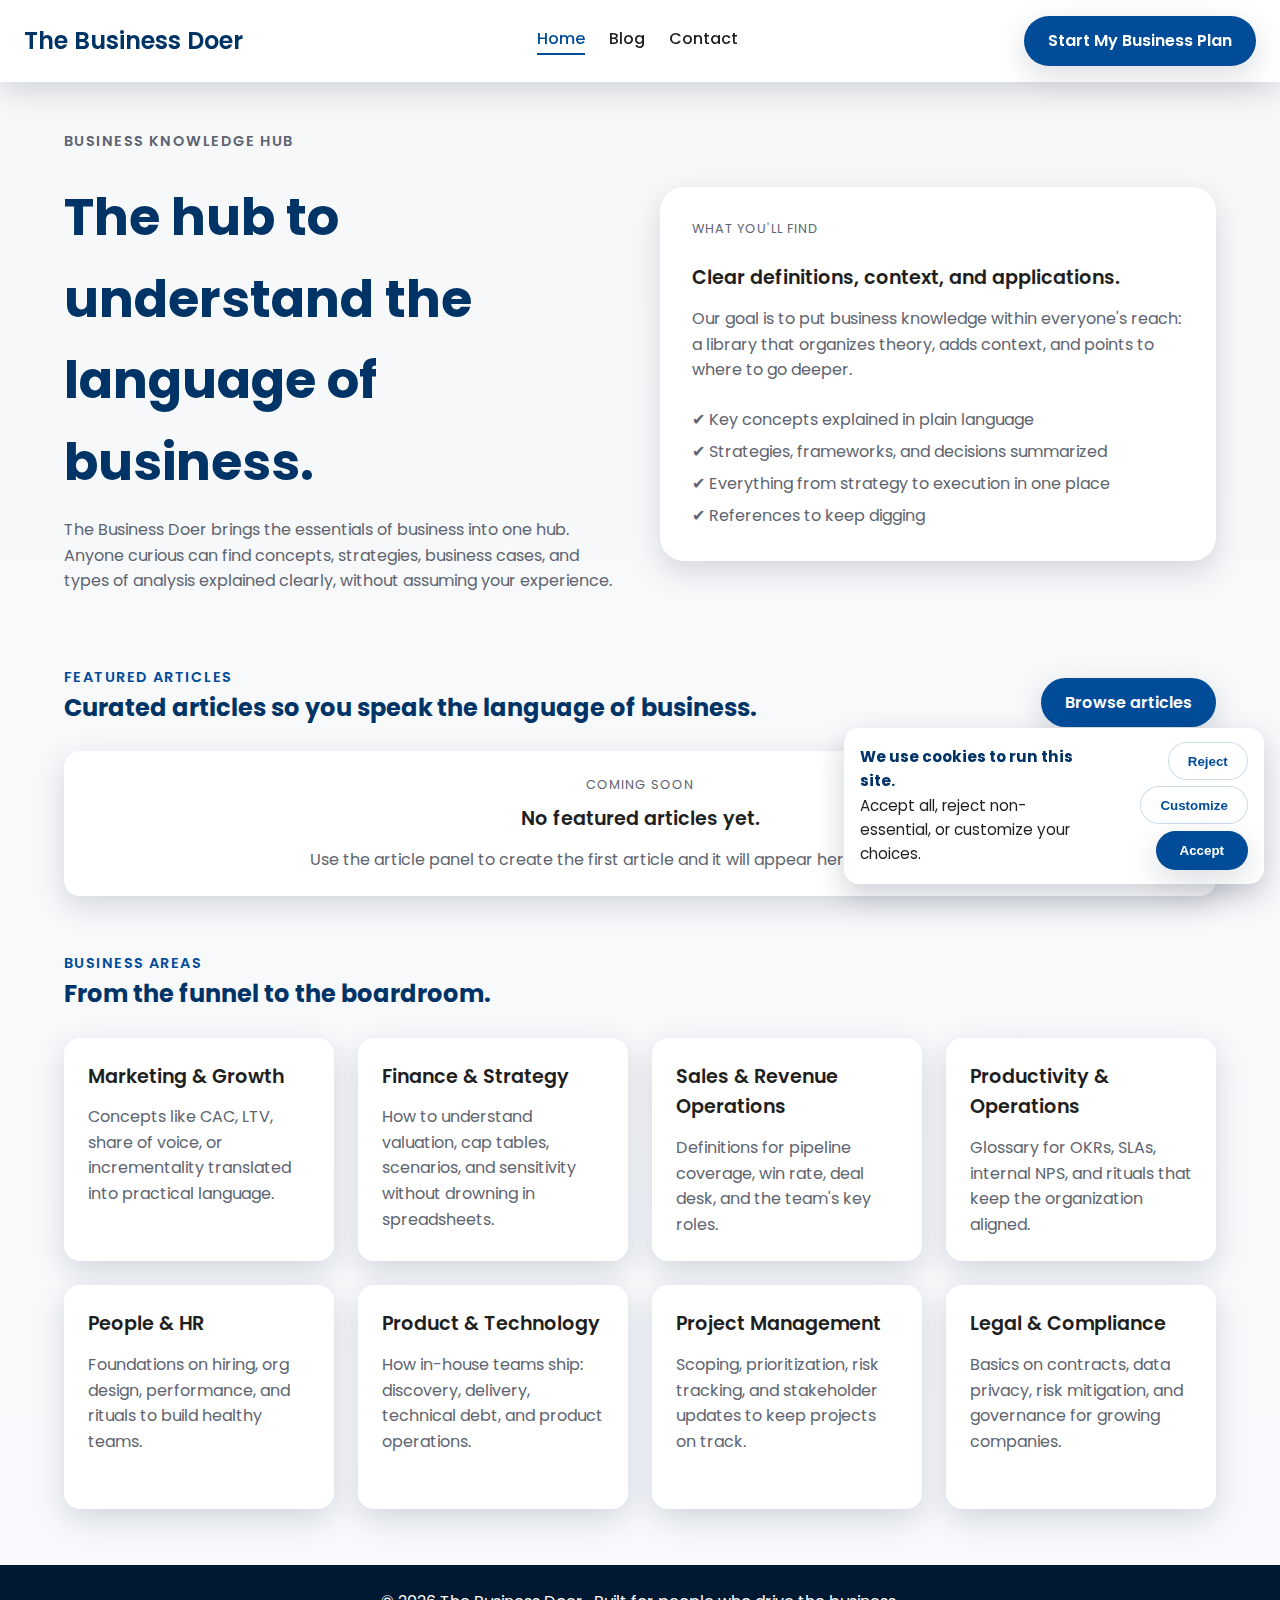
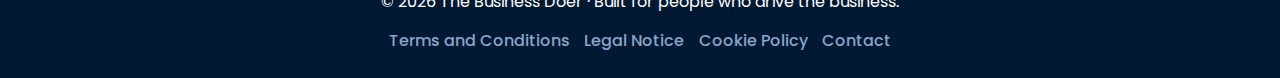
<file: index.html>
<!DOCTYPE html>
<html lang="en">
<head>
  <meta charset="UTF-8">
  <meta name="viewport" content="width=device-width, initial-scale=1.0">
  <title>The Business Doer | Business knowledge hub</title>
  <meta name="description" content="The Business Doer brings business knowledge together in one hub for anyone interested in concepts, strategies, cases, and analysis.">
  <link rel="icon" type="image/svg+xml" href="assets/img/logo.svg">
  <link rel="stylesheet" href="assets/css/styles.css">
</head>
<body>
  <header>
    <div class="navbar">
      <a class="navbar-brand" href="index.html">
        <span>The Business Doer</span>
      </a>
      <button class="navbar-toggle" type="button" aria-label="Toggle navigation" aria-expanded="false" data-menu-toggle>
        <span></span>
        <span></span>
        <span></span>
      </button>
      <div class="navbar-menu" data-menu data-open="false">
        <nav aria-label="Main menu">
          <a href="index.html" aria-current="page">Home</a>
          <a href="blog.html">Blog</a>
          <a href="contact.html">Contact</a>
        </nav>
        <a class="btn-primary" href="coming-soon.html">Start My Business Plan</a>
      </div>
    </div>
    <div class="navbar-overlay" data-menu-overlay data-open="false"></div>
  </header>

  <main>
    <section class="hero">
      <div>
        <p class="hero-tag">Business knowledge hub</p>
        <h1 class="hero-title">The hub to understand the language of business.</h1>
        <p>The Business Doer brings the essentials of business into one hub. Anyone curious can find concepts, strategies, business cases, and types of analysis explained clearly, without assuming your experience.</p>
      </div>
      <div class="hero-card">
        <p class="card-tag">What you'll find</p>
        <h3 class="card-title">Clear definitions, context, and applications.</h3>
        <p>Our goal is to put business knowledge within everyone's reach: a library that organizes theory, adds context, and points to where to go deeper.</p>
        <ul style="margin-top:1rem; color:var(--muted); list-style:none; display:grid; gap:0.4rem;">
          <li>✔ Key concepts explained in plain language</li>
          <li>✔ Strategies, frameworks, and decisions summarized</li>
          <li>✔ Everything from strategy to execution in one place</li>
          <li>✔ References to keep digging</li>
        </ul>
      </div>
    </section>

    <section class="section">
          <div class="section-header">
            <div>
              <p class="hero-tag">Featured articles</p>
              <h2>Curated articles so you speak the language of business.</h2>
            </div>
            <a class="btn-primary" href="blog.html">Browse articles</a>
          </div>
          <div class="section-grid">
            <article class="card" style="text-align:center;">
              <p class="card-tag">Coming soon</p>
              <h3 class="card-title">No featured articles yet.</h3>
              <p style="color:var(--muted);">Use the article panel to create the first article and it will appear here automatically.</p>
            </article>
          </div>
        </section>

    <section class="section">
      <div class="section-header">
        <div>
          <p class="hero-tag">Business areas</p>
          <h2>From the funnel to the boardroom.</h2>
        </div>
      </div>
      <div class="section-grid">
        <div class="card">
          <h3 class="card-title">Marketing & Growth</h3>
          <p>Concepts like CAC, LTV, share of voice, or incrementality translated into practical language.</p>
        </div>
        <div class="card">
          <h3 class="card-title">Finance & Strategy</h3>
          <p>How to understand valuation, cap tables, scenarios, and sensitivity without drowning in spreadsheets.</p>
        </div>
        <div class="card">
          <h3 class="card-title">Sales & Revenue Operations</h3>
          <p>Definitions for pipeline coverage, win rate, deal desk, and the team's key roles.</p>
        </div>
        <div class="card">
          <h3 class="card-title">Productivity & Operations</h3>
          <p>Glossary for OKRs, SLAs, internal NPS, and rituals that keep the organization aligned.</p>
        </div>
        <div class="card">
          <h3 class="card-title">People & HR</h3>
          <p>Foundations on hiring, org design, performance, and rituals to build healthy teams.</p>
        </div>
        <div class="card">
          <h3 class="card-title">Product & Technology</h3>
          <p>How in-house teams ship: discovery, delivery, technical debt, and product operations.</p>
        </div>
        <div class="card">
          <h3 class="card-title">Project Management</h3>
          <p>Scoping, prioritization, risk tracking, and stakeholder updates to keep projects on track.</p>
        </div>
        <div class="card">
          <h3 class="card-title">Legal & Compliance</h3>
          <p>Basics on contracts, data privacy, risk mitigation, and governance for growing companies.</p>
        </div>
      </div>
    </section>

  </main>

  <footer>
    <div class="footer-content">
      <p>© <span id="current-year"></span> The Business Doer · Built for people who drive the business.</p>
      <div class="footer-links">
        <a href="terms.html">Terms and Conditions</a>
        <a href="aviso-legal.html">Legal Notice</a>
        <a href="politica-cookies.html">Cookie Policy</a>
        <a href="contact.html">Contact</a>
      </div>
    </div>
  </footer>
  <script src="assets/js/main.js" defer></script>
</body>
</html>
</file>
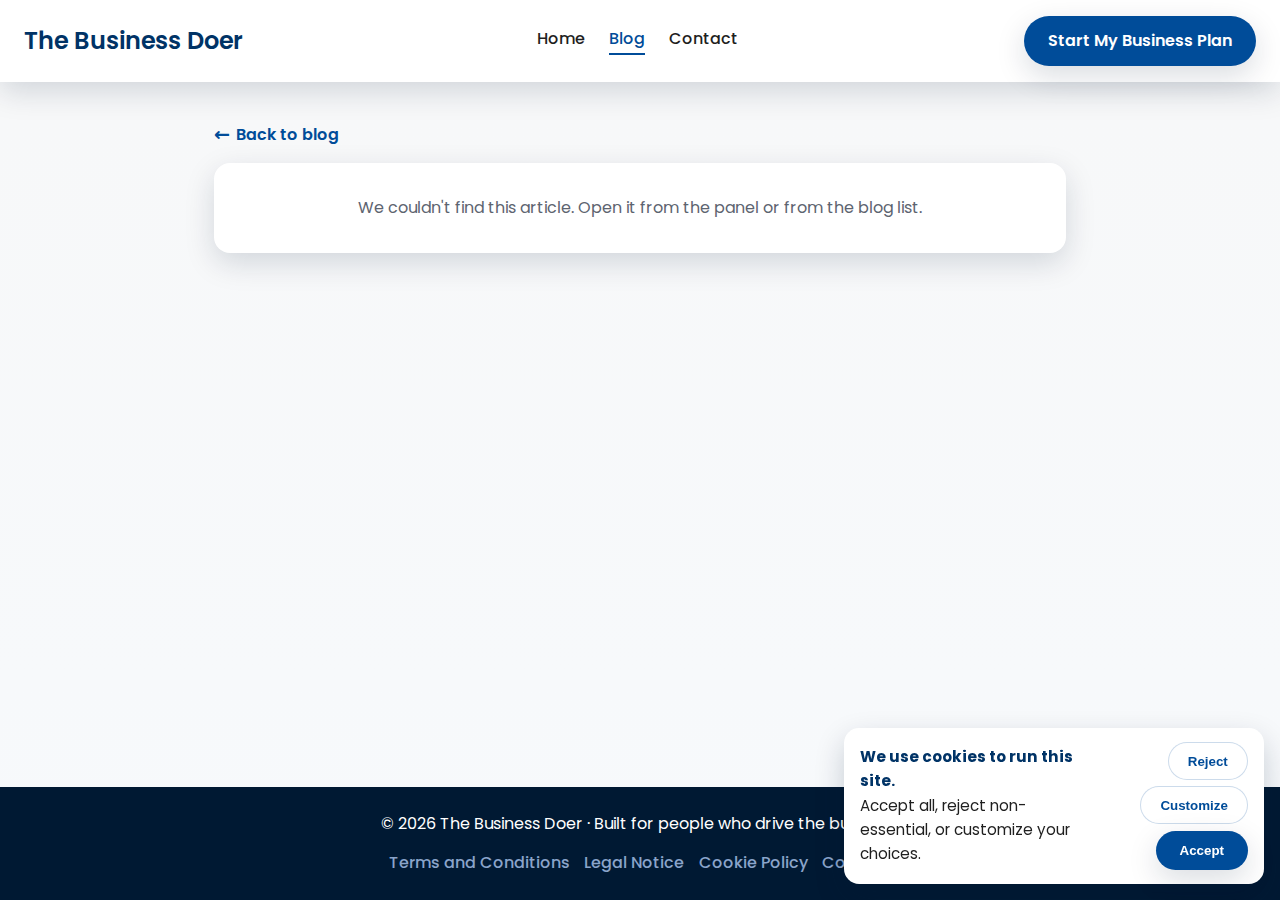
<file: article.html>
<!DOCTYPE html>
<html lang="en">
<head>
  <meta charset="UTF-8">
  <meta name="viewport" content="width=device-width, initial-scale=1.0">
  <title>Article | The Business Doer</title>
  <meta name="description" content="Article detail generated from The Business Doer's article panel." data-article-meta="description">
  <meta name="keywords" content="" data-article-meta="keywords">
  <meta property="og:title" content="Article | The Business Doer" data-article-meta="og:title">
  <meta property="og:description" content="Article detail generated from The Business Doer's article panel." data-article-meta="og:description">
  <meta property="og:type" content="article">
  <meta property="og:url" content="" data-article-meta="og:url">
  <meta property="og:image" content="" data-article-meta="og:image">
  <meta name="twitter:card" content="summary_large_image">
  <meta name="twitter:title" content="Article | The Business Doer" data-article-meta="twitter:title">
  <meta name="twitter:description" content="Article detail generated from The Business Doer's article panel." data-article-meta="twitter:description">
  <meta name="twitter:image" content="" data-article-meta="twitter:image">
  <link rel="icon" type="image/svg+xml" href="assets/img/logo.svg">
  <link rel="stylesheet" href="assets/css/styles.css">
  <script type="application/ld+json" data-article-schema>{"@context":"https://schema.org","@type":"Article","headline":"Article","description":"Article detail generated from The Business Doer's article panel.","mainEntityOfPage":{"@type":"WebPage","@id":""}}</script>
</head>
<body>
  <header>
    <div class="navbar">
      <a class="navbar-brand" href="index.html">
        <span>The Business Doer</span>
      </a>
      <button class="navbar-toggle" type="button" aria-label="Toggle navigation" aria-expanded="false" data-menu-toggle>
        <span></span>
        <span></span>
        <span></span>
      </button>
      <div class="navbar-menu" data-menu data-open="false">
        <nav aria-label="Main menu">
          <a href="index.html">Home</a>
          <a href="blog.html" aria-current="page">Blog</a>
          <a href="contact.html">Contact</a>
        </nav>
        <a class="btn-primary" href="coming-soon.html">Start My Business Plan</a>
      </div>
    </div>
    <div class="navbar-overlay" data-menu-overlay data-open="false"></div>
  </header>

  <main>
    <div class="article-layout" data-dynamic-article>
      <a class="back-link" href="blog.html">
        <span class="back-icon">←</span>
        Back to blog
      </a>

      <div class="article-content" data-article-content style="display:none;">
        <div class="article-hero">
          <p class="hero-tag" data-article-category>Article</p>
          <h1 data-article-title>New article</h1>
          <p data-article-summary></p>
          <div class="article-hero-image" data-article-cover></div>
        </div>
        <div class="article-body" data-article-body></div>
      </div>

      <div class="empty-state" data-article-empty>
        <p>We couldn't find this article. Open it from the panel or from the blog list.</p>
      </div>
    </div>
  </main>

  <footer>
    <div class="footer-content">
      <p>© <span id="current-year"></span> The Business Doer · Built for people who drive the business.</p>
      <div class="footer-links">
        <a href="terms.html">Terms and Conditions</a>
        <a href="aviso-legal.html">Legal Notice</a>
        <a href="politica-cookies.html">Cookie Policy</a>
        <a href="contact.html">Contact</a>
      </div>
    </div>
  </footer>
  <script src="assets/js/main.js" defer></script>
</body>
</html>
</file>
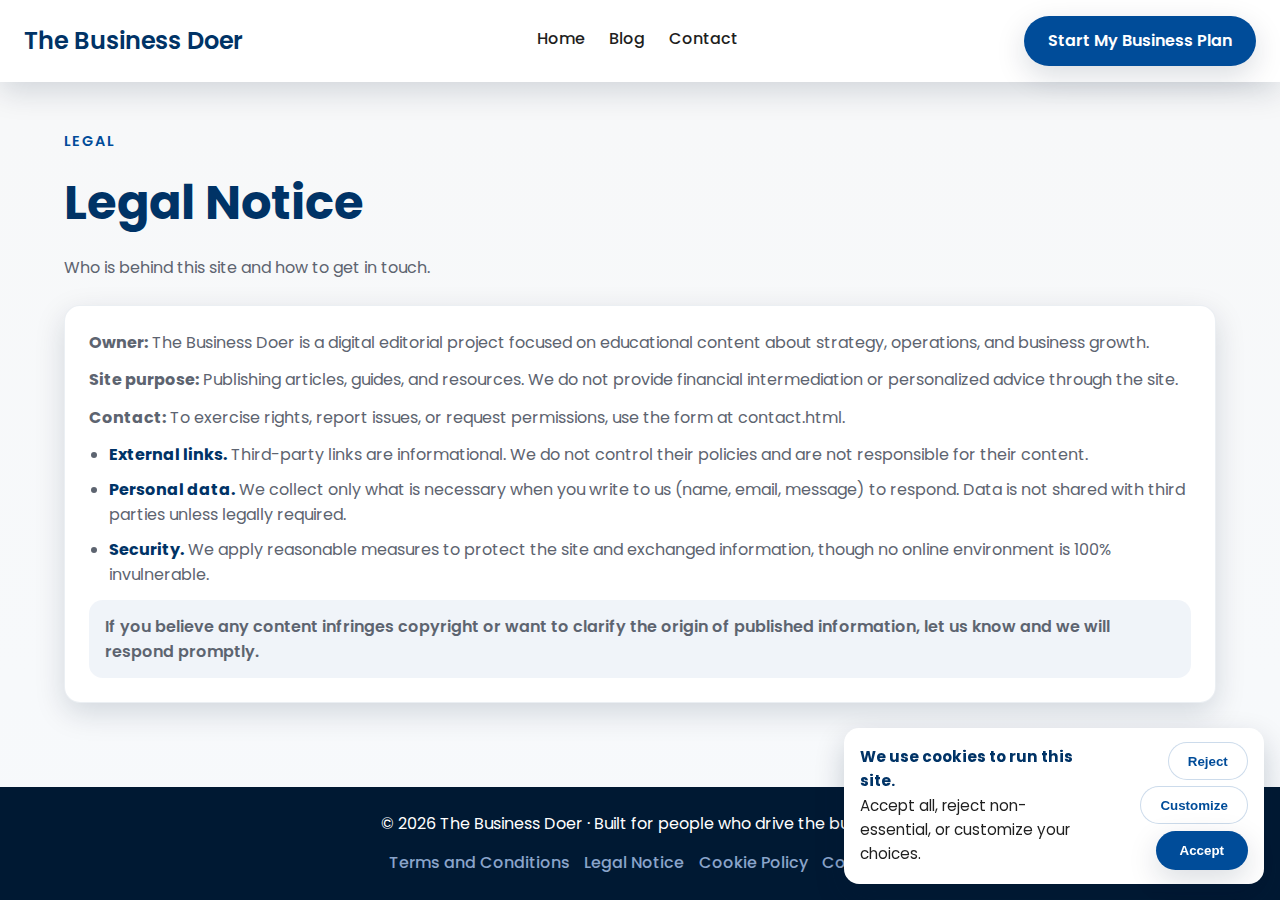
<file: aviso-legal.html>
<!DOCTYPE html>
<html lang="en">
<head>
  <meta charset="UTF-8">
  <meta name="viewport" content="width=device-width, initial-scale=1.0">
  <title>Legal Notice | The Business Doer</title>
  <meta name="description" content="Legal notice of The Business Doer: site ownership, purpose, and how to contact us.">
  <link rel="icon" type="image/svg+xml" href="assets/img/logo.svg">
  <link rel="stylesheet" href="assets/css/styles.css">
</head>
<body>
  <header>
    <div class="navbar">
      <a class="navbar-brand" href="index.html">
        <span>The Business Doer</span>
      </a>
      <button class="navbar-toggle" type="button" aria-label="Toggle navigation" aria-expanded="false" data-menu-toggle>
        <span></span>
        <span></span>
        <span></span>
      </button>
      <div class="navbar-menu" data-menu data-open="false">
        <nav aria-label="Main menu">
          <a href="index.html">Home</a>
          <a href="blog.html">Blog</a>
          <a href="contact.html">Contact</a>
        </nav>
        <a class="btn-primary" href="coming-soon.html">Start My Business Plan</a>
      </div>
    </div>
    <div class="navbar-overlay" data-menu-overlay data-open="false"></div>
  </header>

  <main>
    <section class="section legal-section" style="margin-top:3rem;">
      <div class="section-header">
        <div>
          <p class="hero-tag">Legal</p>
          <h1 class="hero-title" style="font-size:clamp(2rem, 4vw, 3rem);">Legal Notice</h1>
          <p class="legal-intro">Who is behind this site and how to get in touch.</p>
        </div>
      </div>

      <article class="card legal-card">
        <div class="legal-body">
          <p><strong>Owner:</strong> The Business Doer is a digital editorial project focused on educational content about strategy, operations, and business growth.</p>
          <p><strong>Site purpose:</strong> Publishing articles, guides, and resources. We do not provide financial intermediation or personalized advice through the site.</p>
          <p><strong>Contact:</strong> To exercise rights, report issues, or request permissions, use the form at <a href="contact.html">contact.html</a>.</p>
          <ul class="legal-list">
            <li><strong>External links.</strong> Third-party links are informational. We do not control their policies and are not responsible for their content.</li>
            <li><strong>Personal data.</strong> We collect only what is necessary when you write to us (name, email, message) to respond. Data is not shared with third parties unless legally required.</li>
            <li><strong>Security.</strong> We apply reasonable measures to protect the site and exchanged information, though no online environment is 100% invulnerable.</li>
          </ul>
          <p class="legal-note">If you believe any content infringes copyright or want to clarify the origin of published information, let us know and we will respond promptly.</p>
        </div>
      </article>
    </section>
  </main>

  <footer>
    <div class="footer-content">
      <p>© <span id="current-year"></span> The Business Doer · Built for people who drive the business.</p>
      <div class="footer-links">
        <a href="terms.html">Terms and Conditions</a>
        <a href="aviso-legal.html" aria-current="page">Legal Notice</a>
        <a href="politica-cookies.html">Cookie Policy</a>
        <a href="contact.html">Contact</a>
      </div>
    </div>
  </footer>
  <script src="assets/js/main.js" defer></script>
</body>
</html>
</file>
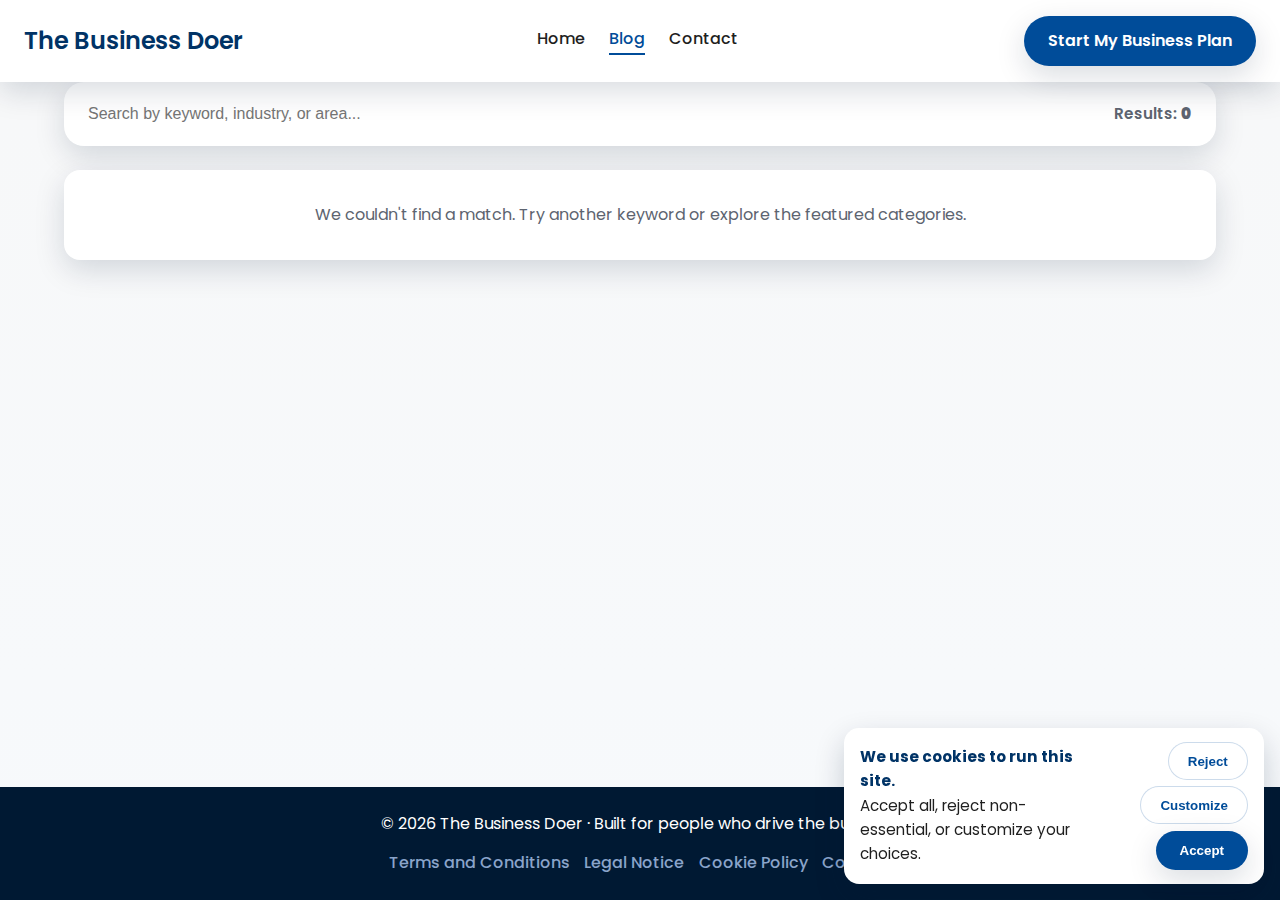
<file: blog.html>
<!DOCTYPE html>
<html lang="en">
<head>
  <meta charset="UTF-8">
  <meta name="viewport" content="width=device-width, initial-scale=1.0">
  <title>Blog | The Business Doer</title>
  <meta name="description" content="Explore The Business Doer articles: marketing strategy, financial frameworks, sales, operations, and leadership in one hub.">
  <link rel="icon" type="image/svg+xml" href="assets/img/logo.svg">
  <link rel="stylesheet" href="assets/css/styles.css">
</head>
<body>
  <header>
    <div class="navbar">
      <a class="navbar-brand" href="index.html">
        <span>The Business Doer</span>
      </a>
      <button class="navbar-toggle" type="button" aria-label="Toggle navigation" aria-expanded="false" data-menu-toggle>
        <span></span>
        <span></span>
        <span></span>
      </button>
      <div class="navbar-menu" data-menu data-open="false">
        <nav aria-label="Main menu">
          <a href="index.html">Home</a>
          <a href="blog.html" aria-current="page">Blog</a>
          <a href="contact.html">Contact</a>
        </nav>
        <a class="btn-primary" href="coming-soon.html">Start My Business Plan</a>
      </div>
    </div>
    <div class="navbar-overlay" data-menu-overlay data-open="false"></div>
  </header>

  <main>
    <section class="filter-bar" data-filter-panel aria-label="Filter articles by category">
      <div class="filter-bar-inner">
        <div class="filter-chips" data-category-filters></div>
        <button type="button" class="filter-clear" data-clear-filters aria-disabled="true" disabled>Clear filters</button>
      </div>
    </section>

    <section class="section">
      <div class="blog-search" role="search">
        <div class="search-row">
          <input type="search" placeholder="Search by keyword, industry, or area..." aria-label="Search articles" data-search>
          <span class="search-meta">Results: <strong data-results-count>0</strong></span>
        </div>
      </div>

      <div class="article-list" data-blog-list></div>

      <div class="empty-state" data-empty-state>
        <p>We couldn't find a match. Try another keyword or explore the featured categories.</p>
      </div>
    </section>
  </main>

  <footer>
    <div class="footer-content">
      <p>© <span id="current-year"></span> The Business Doer · Built for people who drive the business.</p>
      <div class="footer-links">
        <a href="terms.html">Terms and Conditions</a>
        <a href="aviso-legal.html">Legal Notice</a>
        <a href="politica-cookies.html">Cookie Policy</a>
        <a href="contact.html">Contact</a>
      </div>
    </div>
  </footer>
  <script src="assets/js/main.js" defer></script>
</body>
</html>
</file>
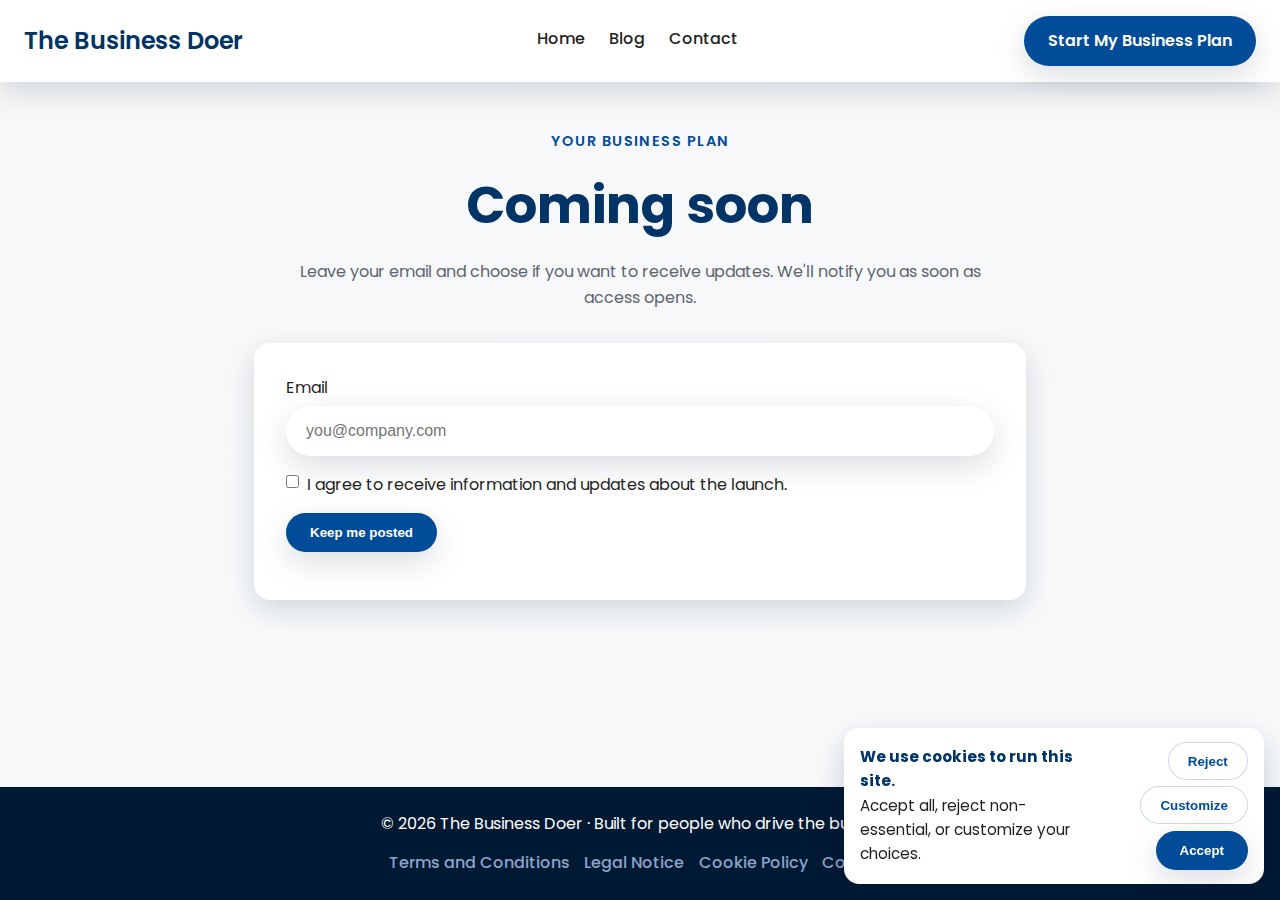
<file: coming-soon.html>
<!DOCTYPE html>
<html lang="en">
<head>
  <meta charset="UTF-8">
  <meta name="viewport" content="width=device-width, initial-scale=1.0">
  <title>Business Plan | Coming Soon | The Business Doer</title>
  <meta name="description" content="Soon you'll launch your guided business plan from The Business Doer. We're polishing the experience and will release it shortly.">
  <link rel="icon" type="image/svg+xml" href="assets/img/logo.svg">
  <link rel="stylesheet" href="assets/css/styles.css">
</head>
<body>
  <header>
    <div class="navbar">
      <a class="navbar-brand" href="index.html">
        <span>The Business Doer</span>
      </a>
      <button class="navbar-toggle" type="button" aria-label="Toggle navigation" aria-expanded="false" data-menu-toggle>
        <span></span>
        <span></span>
        <span></span>
      </button>
      <div class="navbar-menu" data-menu data-open="false">
        <nav aria-label="Main menu">
          <a href="index.html">Home</a>
          <a href="blog.html">Blog</a>
          <a href="contact.html">Contact</a>
        </nav>
        <a class="btn-primary" href="coming-soon.html" aria-current="page">Start My Business Plan</a>
      </div>
    </div>
    <div class="navbar-overlay" data-menu-overlay data-open="false"></div>
  </header>

  <main>
    <section class="section" style="margin:3rem auto; max-width:820px; text-align:center;">
      <p class="hero-tag">Your business plan</p>
      <h1 class="hero-title" style="font-size:clamp(2.5rem,4vw,3.5rem); margin-bottom:0.75rem;">Coming soon</h1>
      <p style="color:var(--muted); max-width:700px; margin:0 auto;">Leave your email and choose if you want to receive updates. We'll notify you as soon as access opens.</p>

      <form id="coming-soon-form" class="card no-hover" style="margin-top:2rem; padding:2rem; display:grid; gap:1rem; justify-items:start;">
        <label style="display:grid; gap:0.35rem; width:100%; text-align:left;">
          <span>Email</span>
          <input class="pill-input" type="email" name="email" placeholder="you@company.com" required>
        </label>
        <label style="display:flex; align-items:flex-start; gap:0.5rem; text-align:left;">
          <input type="checkbox" name="consent" style="margin-top:0.2rem;" required>
          <span>I agree to receive information and updates about the launch.</span>
        </label>
        <button class="btn-primary" type="submit">Keep me posted</button>
        <p data-coming-status aria-live="polite" style="margin:0; color:var(--muted);"></p>
      </form>
    </section>
  </main>

  <footer>
    <div class="footer-content">
      <p>© <span id="current-year"></span> The Business Doer · Built for people who drive the business.</p>
      <div class="footer-links">
        <a href="terms.html">Terms and Conditions</a>
        <a href="aviso-legal.html">Legal Notice</a>
        <a href="politica-cookies.html">Cookie Policy</a>
        <a href="contact.html">Contact</a>
      </div>
    </div>
  </footer>
  <script src="assets/js/main.js" defer></script>
  <script>
    document.addEventListener('DOMContentLoaded', () => {
      const form = document.getElementById('coming-soon-form');
      const status = document.querySelector('[data-coming-status]');
      if (!form || !status) return;

      form.addEventListener('submit', event => {
        event.preventDefault();
        const email = form.email.value.trim();
        const consent = form.consent.checked;

        if (!email || !consent) {
          status.textContent = 'Please add your email and accept to continue.';
          status.style.color = '#c0392b';
          return;
        }

        status.textContent = 'You are in! We will notify you as soon as it is live.';
        status.style.color = '#004c99';
        form.reset();
      });
    });
  </script>
</body>
</html>
</file>
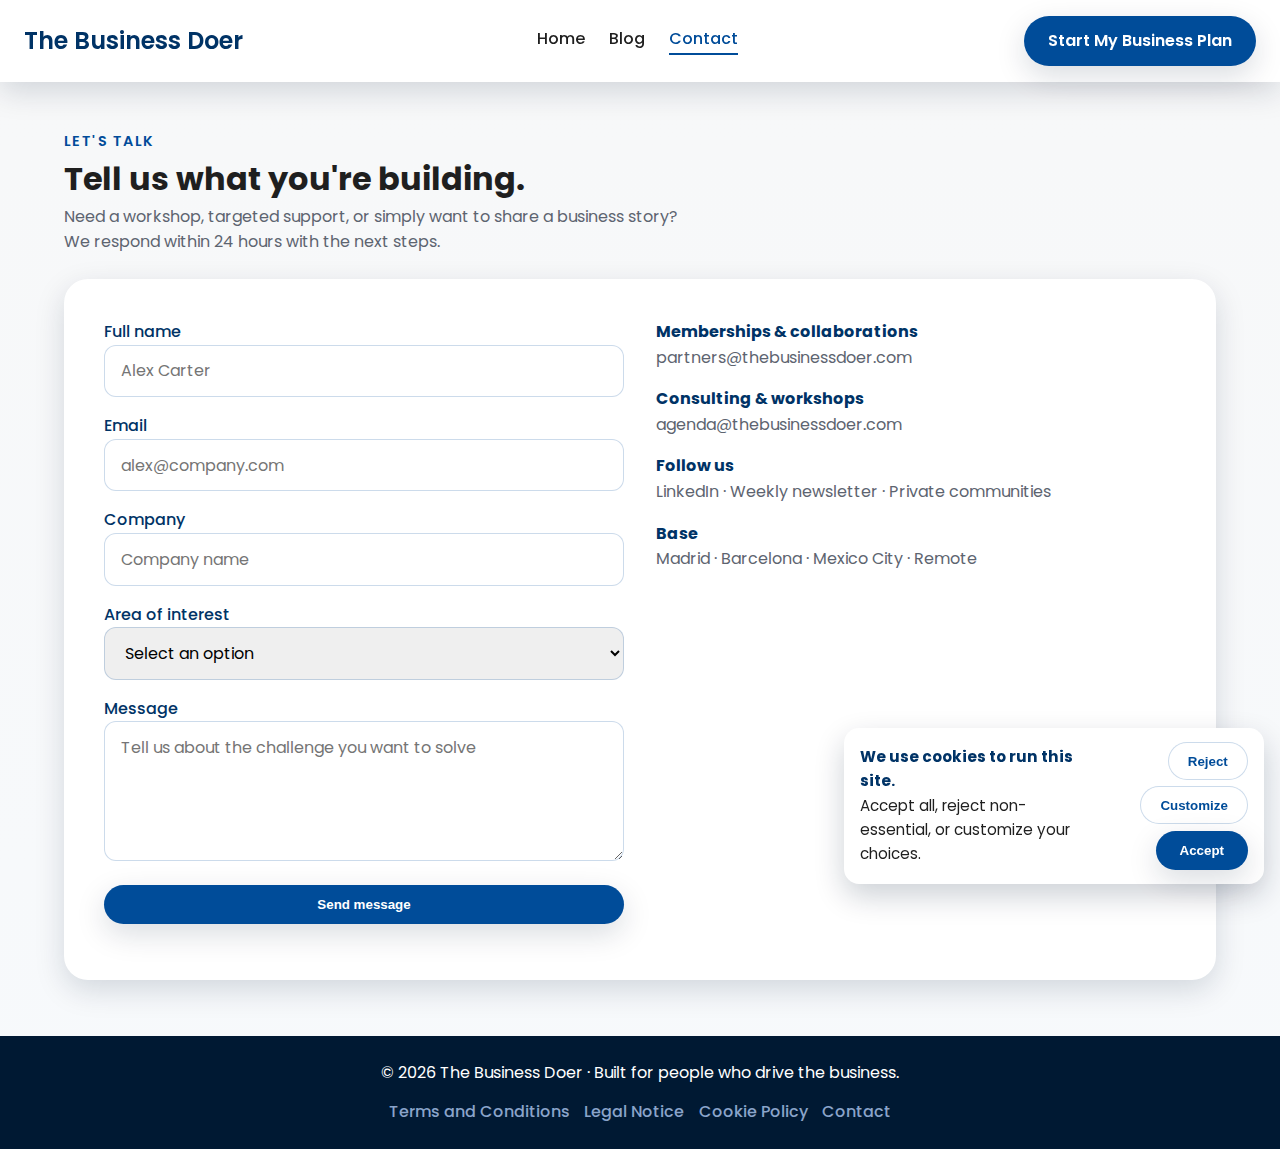
<file: contact.html>
<!DOCTYPE html>
<html lang="en">
<head>
  <meta charset="UTF-8">
  <meta name="viewport" content="width=device-width, initial-scale=1.0">
  <title>Contact | The Business Doer</title>
  <meta name="description" content="Get in touch with The Business Doer to collaborate, suggest topics, or request tactical business support.">
  <link rel="icon" type="image/svg+xml" href="assets/img/logo.svg">
  <link rel="stylesheet" href="assets/css/styles.css">
</head>
<body>
  <header>
    <div class="navbar">
      <a class="navbar-brand" href="index.html">
        <span>The Business Doer</span>
      </a>
      <button class="navbar-toggle" type="button" aria-label="Toggle navigation" aria-expanded="false" data-menu-toggle>
        <span></span>
        <span></span>
        <span></span>
      </button>
      <div class="navbar-menu" data-menu data-open="false">
        <nav aria-label="Main menu">
          <a href="index.html">Home</a>
          <a href="blog.html">Blog</a>
          <a href="contact.html" aria-current="page">Contact</a>
        </nav>
        <a class="btn-primary" href="coming-soon.html">Start My Business Plan</a>
      </div>
    </div>
    <div class="navbar-overlay" data-menu-overlay data-open="false"></div>
  </header>

  <main>
    <section class="section" style="margin-top:3rem;">
      <div class="section-header">
        <div>
          <p class="hero-tag">Let's talk</p>
          <h1>Tell us what you're building.</h1>
          <p style="color:var(--muted); max-width:620px;">Need a workshop, targeted support, or simply want to share a business story? We respond within 24 hours with the next steps.</p>
        </div>
      </div>

      <div class="contact-wrapper">
        <form id="contact-form" class="contact-form">
          <div>
            <label for="name">Full name</label>
            <input id="name" name="name" type="text" placeholder="Alex Carter" required>
          </div>
          <div>
            <label for="email">Email</label>
            <input id="email" name="email" type="email" placeholder="alex@company.com" required>
          </div>
          <div>
            <label for="company">Company</label>
            <input id="company" name="company" type="text" placeholder="Company name" required>
          </div>
          <div>
            <label for="topic">Area of interest</label>
            <select id="topic" name="topic" required>
              <option value="">Select an option</option>
              <option>Marketing & Growth</option>
              <option>Finance & Strategy</option>
              <option>Sales & Revenue Ops</option>
              <option>Operations & Product</option>
            </select>
          </div>
          <div>
            <label for="message">Message</label>
            <textarea id="message" name="message" placeholder="Tell us about the challenge you want to solve" required></textarea>
          </div>
          <button class="btn-primary" type="submit">Send message</button>
          <p id="form-status" aria-live="polite"></p>
        </form>

        <div class="contact-info">
          <div>
            <strong>Memberships & collaborations</strong>
            <p>partners@thebusinessdoer.com</p>
          </div>
          <div>
            <strong>Consulting & workshops</strong>
            <p>agenda@thebusinessdoer.com</p>
          </div>
          <div>
            <strong>Follow us</strong>
            <p>LinkedIn · Weekly newsletter · Private communities</p>
          </div>
          <div>
            <strong>Base</strong>
            <p>Madrid · Barcelona · Mexico City · Remote</p>
          </div>
        </div>
      </div>
    </section>
  </main>

  <footer>
    <div class="footer-content">
      <p>© <span id="current-year"></span> The Business Doer · Built for people who drive the business.</p>
      <div class="footer-links">
        <a href="terms.html">Terms and Conditions</a>
        <a href="aviso-legal.html">Legal Notice</a>
        <a href="politica-cookies.html">Cookie Policy</a>
        <a href="contact.html" aria-current="page">Contact</a>
      </div>
    </div>
  </footer>
  <script src="assets/js/main.js" defer></script>
</body>
</html>
</file>
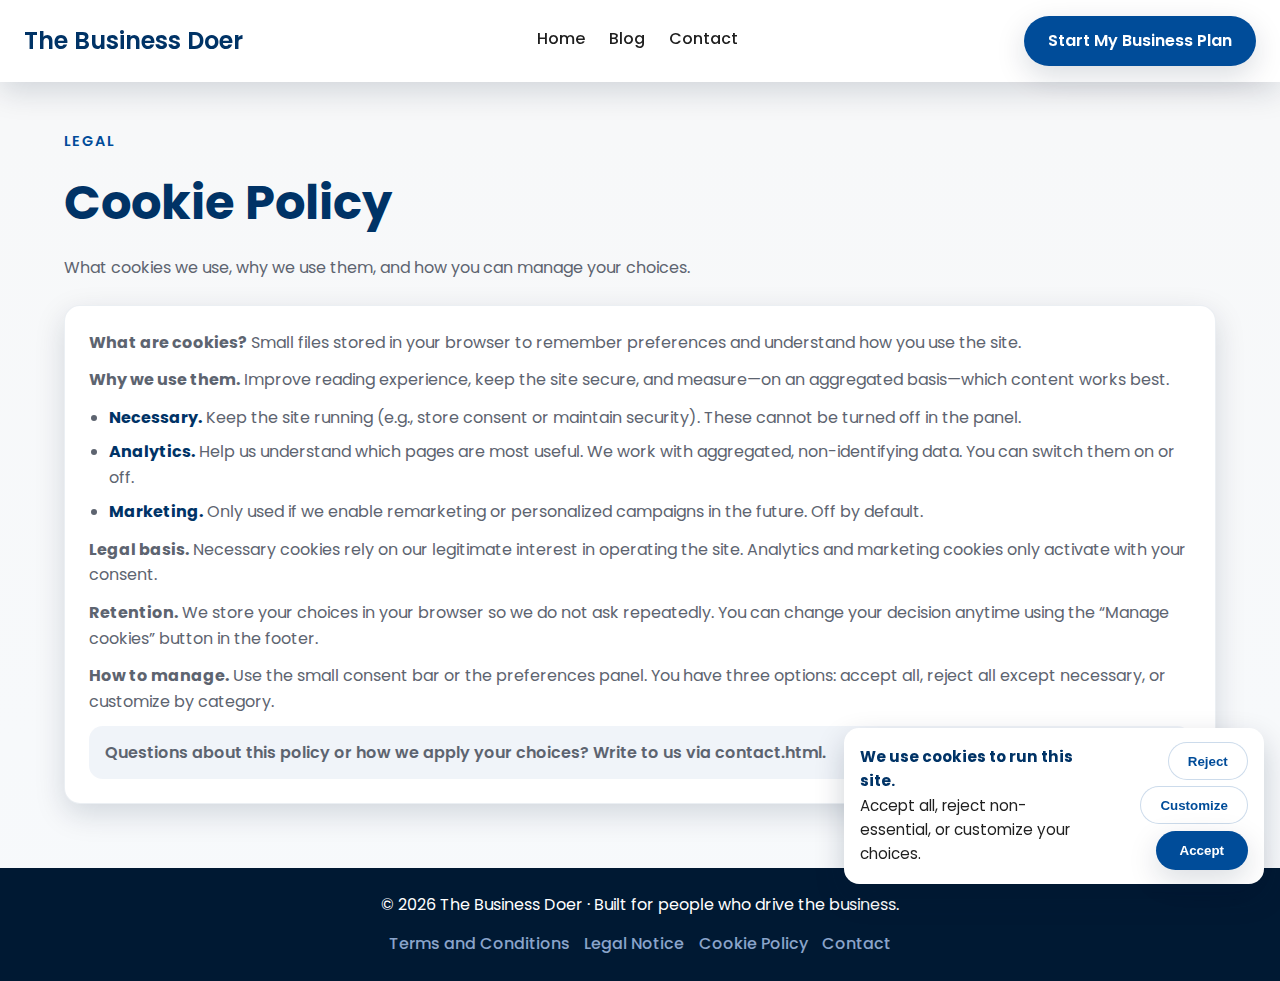
<file: politica-cookies.html>
<!DOCTYPE html>
<html lang="en">
<head>
  <meta charset="UTF-8">
  <meta name="viewport" content="width=device-width, initial-scale=1.0">
  <title>Cookie Policy | The Business Doer</title>
  <meta name="description" content="Cookie policy for The Business Doer: what technologies we use, why, and how to manage them.">
  <link rel="icon" type="image/svg+xml" href="assets/img/logo.svg">
  <link rel="stylesheet" href="assets/css/styles.css">
</head>
<body>
  <header>
    <div class="navbar">
      <a class="navbar-brand" href="index.html">
        <span>The Business Doer</span>
      </a>
      <button class="navbar-toggle" type="button" aria-label="Toggle navigation" aria-expanded="false" data-menu-toggle>
        <span></span>
        <span></span>
        <span></span>
      </button>
      <div class="navbar-menu" data-menu data-open="false">
        <nav aria-label="Main menu">
          <a href="index.html">Home</a>
          <a href="blog.html">Blog</a>
          <a href="contact.html">Contact</a>
        </nav>
        <a class="btn-primary" href="coming-soon.html">Start My Business Plan</a>
      </div>
    </div>
    <div class="navbar-overlay" data-menu-overlay data-open="false"></div>
  </header>

  <main>
    <section class="section legal-section" style="margin-top:3rem;">
      <div class="section-header">
        <div>
          <p class="hero-tag">Legal</p>
          <h1 class="hero-title" style="font-size:clamp(2rem, 4vw, 3rem);">Cookie Policy</h1>
          <p class="legal-intro">What cookies we use, why we use them, and how you can manage your choices.</p>
        </div>
      </div>

      <article class="card legal-card">
        <div class="legal-body">
          <p><strong>What are cookies?</strong> Small files stored in your browser to remember preferences and understand how you use the site.</p>
          <p><strong>Why we use them.</strong> Improve reading experience, keep the site secure, and measure—on an aggregated basis—which content works best.</p>
          <ul class="legal-list">
            <li><strong>Necessary.</strong> Keep the site running (e.g., store consent or maintain security). These cannot be turned off in the panel.</li>
            <li><strong>Analytics.</strong> Help us understand which pages are most useful. We work with aggregated, non-identifying data. You can switch them on or off.</li>
            <li><strong>Marketing.</strong> Only used if we enable remarketing or personalized campaigns in the future. Off by default.</li>
          </ul>
          <p><strong>Legal basis.</strong> Necessary cookies rely on our legitimate interest in operating the site. Analytics and marketing cookies only activate with your consent.</p>
          <p><strong>Retention.</strong> We store your choices in your browser so we do not ask repeatedly. You can change your decision anytime using the “Manage cookies” button in the footer.</p>
          <p><strong>How to manage.</strong> Use the small consent bar or the preferences panel. You have three options: accept all, reject all except necessary, or customize by category.</p>
          <p class="legal-note">Questions about this policy or how we apply your choices? Write to us via <a href="contact.html">contact.html</a>.</p>
        </div>
      </article>
    </section>
  </main>

  <footer>
    <div class="footer-content">
      <p>© <span id="current-year"></span> The Business Doer · Built for people who drive the business.</p>
      <div class="footer-links">
        <a href="terms.html">Terms and Conditions</a>
        <a href="aviso-legal.html">Legal Notice</a>
        <a href="politica-cookies.html" aria-current="page">Cookie Policy</a>
        <a href="contact.html">Contact</a>
      </div>
    </div>
  </footer>
  <script src="assets/js/main.js" defer></script>
</body>
</html>
</file>
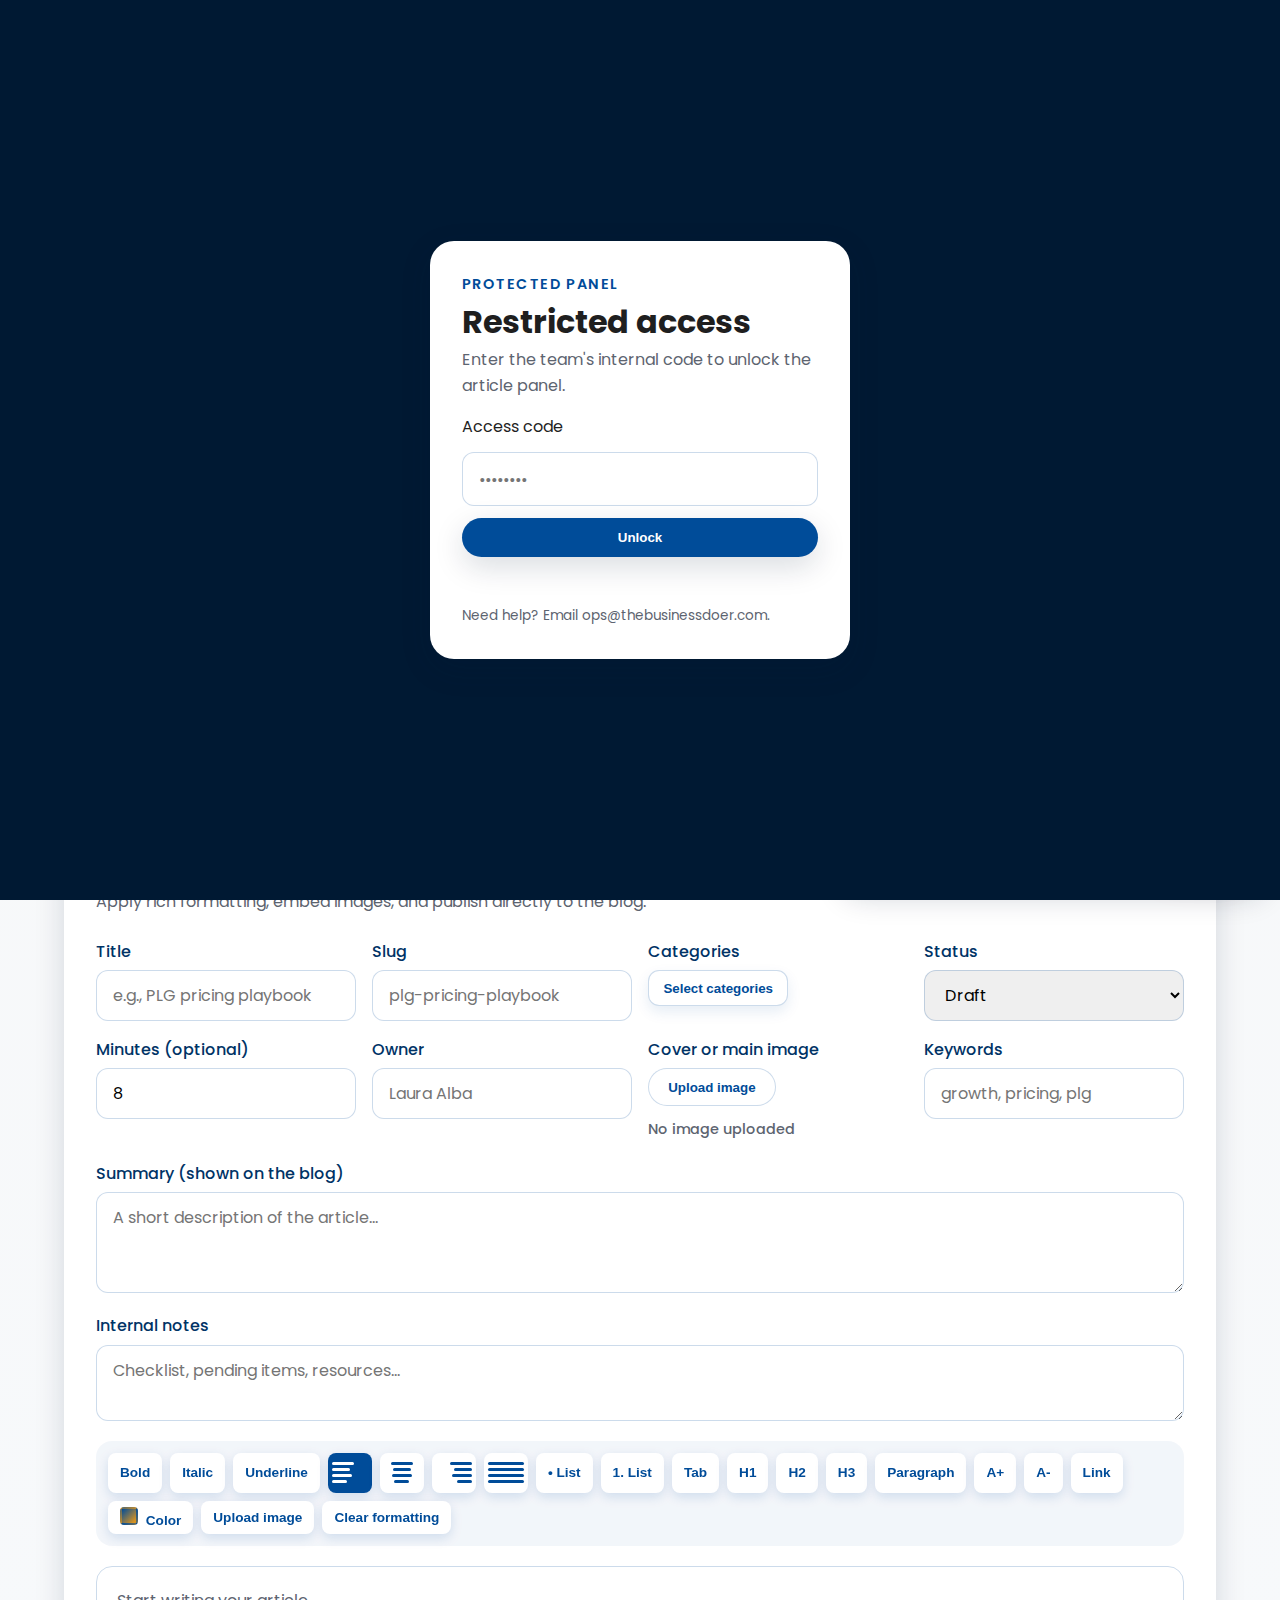
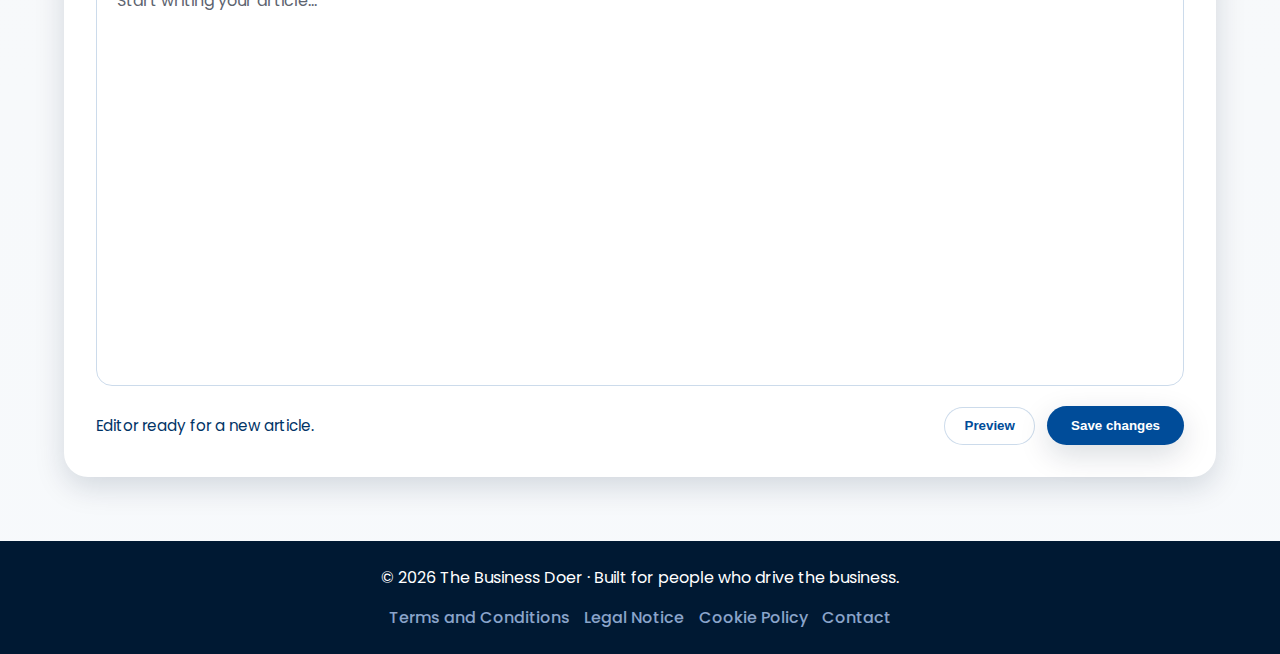
<file: tbdarticles.html>
<!DOCTYPE html>
<html lang="en">
<head>
  <meta charset="UTF-8">
  <meta name="viewport" content="width=device-width, initial-scale=1.0">
  <title>Article panel | The Business Doer</title>
  <meta name="description" content="Internal panel to monitor articles and launches for The Business Doer.">
  <link rel="icon" type="image/svg+xml" href="assets/img/logo.svg">
  <link rel="stylesheet" href="assets/css/styles.css">
</head>
<body>
  <header>
    <div class="navbar">
      <a class="navbar-brand" href="index.html">
        <span>The Business Doer</span>
      </a>
      <button class="navbar-toggle" type="button" aria-label="Toggle navigation" aria-expanded="false" data-menu-toggle>
        <span></span>
        <span></span>
        <span></span>
      </button>
      <div class="navbar-menu" data-menu data-open="false">
        <nav aria-label="Main menu">
          <a href="index.html">Home</a>
          <a href="blog.html">Blog</a>
          <a href="contact.html">Contact</a>
        </nav>
        <a class="btn-primary" href="coming-soon.html">Start My Business Plan</a>
      </div>
    </div>
    <div class="navbar-overlay" data-menu-overlay data-open="false"></div>
  </header>

  <main>
    <section class="admin-panel" data-admin-panel hidden aria-hidden="true">
      <div class="admin-header">
        <div>
          <p class="hero-tag">Internal use</p>
          <h1>Article panel</h1>
          <p class="admin-lede">Monitor the editorial pipeline without exposing it to the public site. Update each publication status and prep upcoming launches.</p>
        </div>
      </div>

      <div class="admin-summary">
        <article class="card admin-card">
          <p class="admin-card-label">Published articles</p>
          <p class="admin-card-value" data-count="published">0</p>
          <p class="admin-card-note">Live on blog with SEO aligned.</p>
        </article>
        <article class="card admin-card">
          <p class="admin-card-label">Editing</p>
          <p class="admin-card-value" data-count="editing">0</p>
          <p class="admin-card-note">Waiting on content QA.</p>
        </article>
        <article class="card admin-card">
          <p class="admin-card-label">Priority backlog</p>
          <p class="admin-card-value" data-count="draft">0</p>
          <p class="admin-card-note">Ready for creative brief.</p>
        </article>
      </div>

      <div class="admin-table-wrapper">
        <div class="admin-table-header">
          <div>
            <p class="hero-tag">Editorial status</p>
            <h2>Tracking live articles</h2>
            <p class="admin-lede">Data is updated manually at the end of each sprint.</p>
          </div>
        </div>
        <div class="admin-table-scroll" role="region" aria-label="Article control table">
          <table class="admin-table">
            <thead>
              <tr>
                <th>Article</th>
                <th>Category</th>
                <th>Status</th>
                <th>Owner</th>
                <th>Last update</th>
                <th>Notes</th>
                <th>Actions</th>
              </tr>
            </thead>
            <tbody data-article-table>
              <tr data-empty-row>
                <td colspan="7" style="text-align:center; color:var(--muted); padding:2rem;">
                  No articles saved from this panel yet.
                </td>
              </tr>
            </tbody>
          </table>
        </div>
      </div>

      <section class="admin-editor" data-article-editor>
        <div class="editor-header">
          <div>
            <p class="hero-tag">Advanced editor</p>
            <h2>Create or edit articles</h2>
            <p class="admin-lede">Apply rich formatting, embed images, and publish directly to the blog.</p>
          </div>
          <div class="editor-header-actions">
            <button class="btn-primary ghost" type="button" data-editor-new>New article</button>
          </div>
        </div>

        <form id="article-editor-form" class="editor-form" autocomplete="off">
          <div class="editor-meta-grid">
            <label>
              <span>Title</span>
              <input type="text" id="article-title" name="title" placeholder="e.g., PLG pricing playbook" required>
            </label>
            <label>
              <span>Slug</span>
              <input type="text" id="article-slug" name="slug" placeholder="plg-pricing-playbook" required>
            </label>
            <label class="category-field">
              <span>Categories</span>
              <button type="button" class="category-toggle" data-category-toggle aria-expanded="false">
                Select categories
              </button>
              <div class="category-options" id="article-category" role="group" aria-label="Categories" hidden>
                <label><input type="checkbox" name="categories" value="Marketing"><span>Marketing</span></label>
                <label><input type="checkbox" name="categories" value="Finance"><span>Finance</span></label>
                <label><input type="checkbox" name="categories" value="Accounting"><span>Accounting</span></label>
                <label><input type="checkbox" name="categories" value="Strategy"><span>Strategy</span></label>
                <label><input type="checkbox" name="categories" value="Market Research"><span>Market Research</span></label>
                <label><input type="checkbox" name="categories" value="Sales"><span>Sales</span></label>
                <label><input type="checkbox" name="categories" value="Operations"><span>Operations</span></label>
                <label><input type="checkbox" name="categories" value="Human Resources"><span>Human Resources</span></label>
                <label><input type="checkbox" name="categories" value="Product"><span>Product</span></label>
                <label><input type="checkbox" name="categories" value="Technology"><span>Technology</span></label>
                <label><input type="checkbox" name="categories" value="AI"><span>AI</span></label>
                <label><input type="checkbox" name="categories" value="Project Management"><span>Project Management</span></label>
                <label><input type="checkbox" name="categories" value="Legal"><span>Legal</span></label>
              </div>
            </label>
            <label>
              <span>Status</span>
              <select id="article-status" name="status">
                <option value="draft">Draft</option>
                <option value="editing">Editing</option>
                <option value="qa">QA/Review</option>
                <option value="live">Published</option>
              </select>
            </label>
            <label>
              <span>Minutes (optional)</span>
              <input type="number" id="article-readtime" name="readTime" min="1" max="60" value="8">
            </label>
            <label>
              <span>Owner</span>
              <input type="text" id="article-owner" name="owner" placeholder="Laura Alba">
            </label>
            <label>
              <span>Cover or main image</span>
              <div class="cover-upload">
                <button type="button" class="btn-secondary" data-cover-trigger>Upload image</button>
                <span class="cover-upload-status" data-cover-status>No image uploaded</span>
                <input type="file" accept="image/*" data-cover-input hidden>
                <input type="hidden" id="article-cover" name="cover">
              </div>
            </label>
            <label>
              <span>Keywords</span>
              <input type="text" id="article-keywords" name="keywords" placeholder="growth, pricing, plg">
            </label>
          </div>

          <label class="editor-field">
            <span>Summary (shown on the blog)</span>
            <textarea id="article-summary" name="summary" rows="3" placeholder="A short description of the article..." required></textarea>
          </label>

          <label class="editor-field">
            <span>Internal notes</span>
            <textarea id="article-notes" name="notes" rows="2" placeholder="Checklist, pending items, resources..."></textarea>
          </label>

          <div class="editor-toolbar" role="toolbar" aria-label="Text formatting">
            <button type="button" data-command="bold"><span>Bold</span></button>
            <button type="button" data-command="italic"><span>Italic</span></button>
            <button type="button" data-command="underline"><span>Underline</span></button>
            <button type="button" data-command="justifyLeft" data-align aria-label="Align left" aria-pressed="true">
              <span class="align-icon align-left" aria-hidden="true">
                <span></span>
                <span></span>
                <span></span>
                <span></span>
              </span>
            </button>
            <button type="button" data-command="justifyCenter" data-align aria-label="Center text" aria-pressed="false">
              <span class="align-icon align-center" aria-hidden="true">
                <span></span>
                <span></span>
                <span></span>
                <span></span>
              </span>
            </button>
            <button type="button" data-command="justifyRight" data-align aria-label="Align right" aria-pressed="false">
              <span class="align-icon align-right" aria-hidden="true">
                <span></span>
                <span></span>
                <span></span>
                <span></span>
              </span>
            </button>
            <button type="button" data-command="justifyFull" data-align aria-label="Justify text" aria-pressed="false">
              <span class="align-icon align-justify" aria-hidden="true">
                <span></span>
                <span></span>
                <span></span>
                <span></span>
              </span>
            </button>
            <button type="button" data-command="insertUnorderedList">• List</button>
            <button type="button" data-command="insertOrderedList">1. List</button>
            <button type="button" data-action="tab">Tab</button>
            <button type="button" data-command="formatBlock" data-value="H1">H1</button>
            <button type="button" data-command="formatBlock" data-value="H2">H2</button>
            <button type="button" data-command="formatBlock" data-value="H3">H3</button>
            <button type="button" data-command="formatBlock" data-value="blockquote">Paragraph</button>
            <button type="button" data-action="font-up">A+</button>
            <button type="button" data-action="font-down">A-</button>
            <button type="button" data-action="link">Link</button>
            <button type="button" data-action="color" aria-label="Text color">
              <span class="toolbar-icon swatch"></span>
              Color
            </button>
            <button type="button" data-action="image">Upload image</button>
            <button type="button" data-command="removeFormat">Clear formatting</button>
          </div>

          <input type="file" accept="image/*" data-image-upload hidden>
          <input type="color" value="#004c99" data-color-picker class="color-picker-hidden" aria-hidden="true" tabindex="-1">

          <div class="editor-canvas" id="article-body" data-editor-body contenteditable="true" aria-label="Article content" tabindex="0"></div>

          <div class="editor-actions">
            <div class="editor-actions-left">
              <span class="editor-status" data-editor-status></span>
            </div>
            <div class="editor-actions-right">
              <button type="button" class="btn-secondary" data-editor-preview>Preview</button>
              <button class="btn-primary editor-save" type="submit">Save changes</button>
            </div>
          </div>
        </form>
      </section>

    </section>
  </main>

  <div class="admin-lock" id="admin-lock" role="dialog" aria-modal="true" aria-labelledby="lock-title">
    <div class="admin-lock-card">
      <p class="hero-tag">Protected panel</p>
      <h1 id="lock-title">Restricted access</h1>
          <p class="admin-lede">Enter the team's internal code to unlock the article panel.</p>
      <form class="admin-lock-form" autocomplete="off">
        <label for="admin-code">Access code</label>
        <input type="password" id="admin-code" name="password" placeholder="••••••••" autocomplete="current-password" required>
        <button class="btn-primary" type="submit">Unlock</button>
        <p class="lock-status" data-lock-status aria-live="polite"></p>
      </form>
      <p class="admin-lock-hint">Need help? Email <a href="mailto:ops@thebusinessdoer.com">ops@thebusinessdoer.com</a>.</p>
    </div>
  </div>

  <footer>
    <div class="footer-content">
      <p>© <span id="current-year"></span> The Business Doer · Built for people who drive the business.</p>
      <div class="footer-links">
        <a href="terms.html">Terms and Conditions</a>
        <a href="aviso-legal.html">Legal Notice</a>
        <a href="politica-cookies.html">Cookie Policy</a>
        <a href="contact.html">Contact</a>
      </div>
    </div>
  </footer>
  <script src="assets/js/main.js" defer></script>
</body>
</html>
</file>
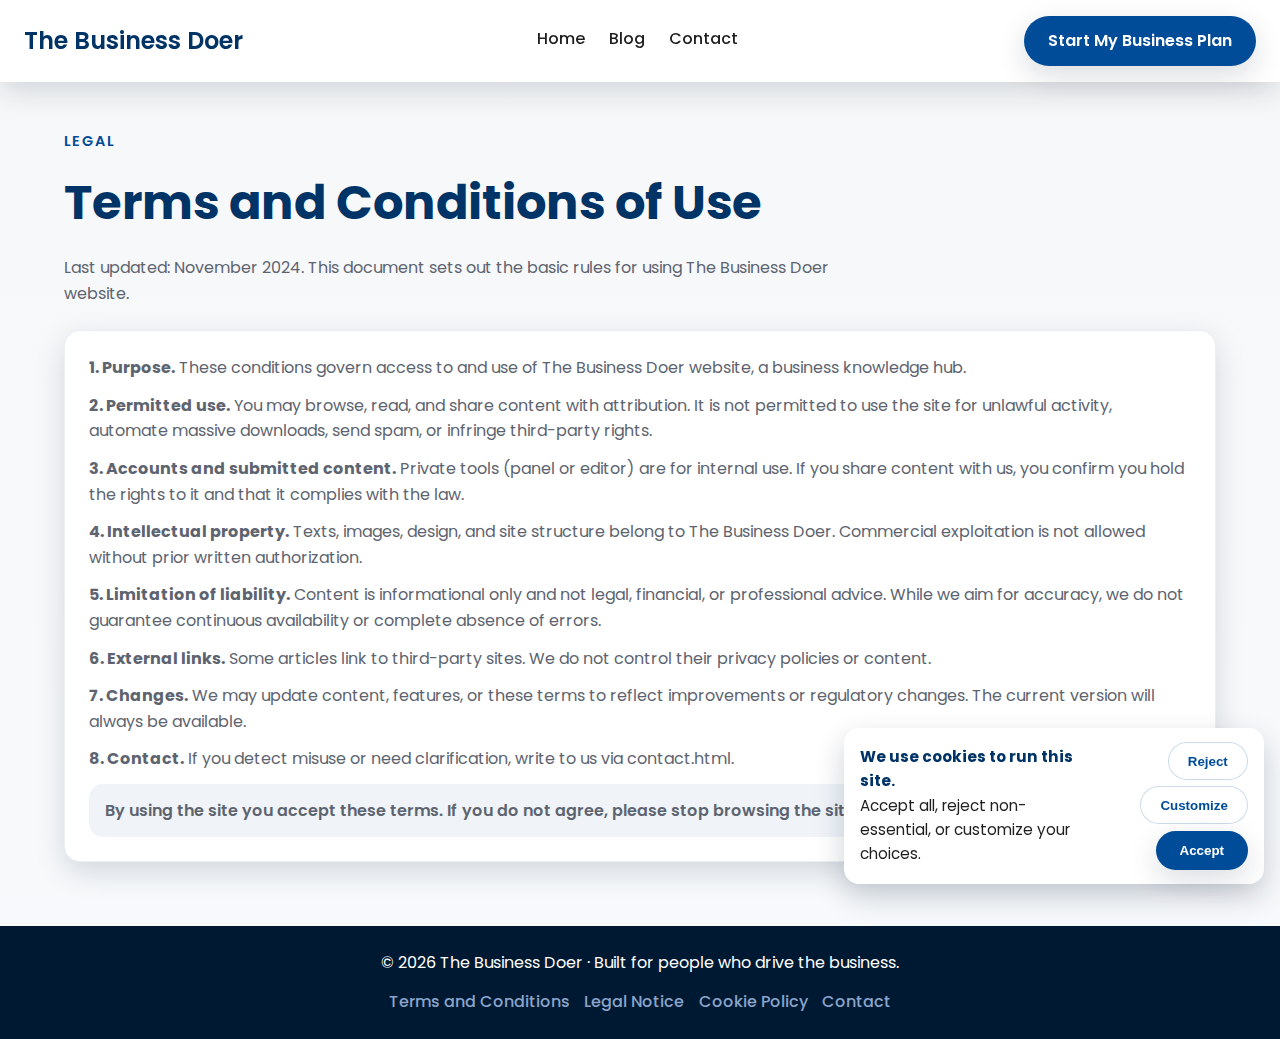
<file: terms.html>
<!DOCTYPE html>
<html lang="en">
<head>
  <meta charset="UTF-8">
  <meta name="viewport" content="width=device-width, initial-scale=1.0">
  <title>Terms and Conditions | The Business Doer</title>
  <meta name="description" content="Terms of use for The Business Doer: what you can expect, allowed uses, and how to get in touch.">
  <link rel="icon" type="image/svg+xml" href="assets/img/logo.svg">
  <link rel="stylesheet" href="assets/css/styles.css">
</head>
<body>
  <header>
    <div class="navbar">
      <a class="navbar-brand" href="index.html">
        <span>The Business Doer</span>
      </a>
      <button class="navbar-toggle" type="button" aria-label="Toggle navigation" aria-expanded="false" data-menu-toggle>
        <span></span>
        <span></span>
        <span></span>
      </button>
      <div class="navbar-menu" data-menu data-open="false">
        <nav aria-label="Main menu">
          <a href="index.html">Home</a>
          <a href="blog.html">Blog</a>
          <a href="contact.html">Contact</a>
        </nav>
        <a class="btn-primary" href="coming-soon.html">Start My Business Plan</a>
      </div>
    </div>
    <div class="navbar-overlay" data-menu-overlay data-open="false"></div>
  </header>

  <main>
    <section class="section legal-section" style="margin-top:3rem;">
      <div class="section-header">
        <div>
          <p class="hero-tag">Legal</p>
          <h1 class="hero-title" style="font-size:clamp(2rem, 4vw, 3rem);">Terms and Conditions of Use</h1>
          <p class="legal-intro">Last updated: November 2024. This document sets out the basic rules for using The Business Doer website.</p>
        </div>
      </div>

      <article class="card legal-card">
        <div class="legal-body">
          <p><strong>1. Purpose.</strong> These conditions govern access to and use of The Business Doer website, a business knowledge hub.</p>
          <p><strong>2. Permitted use.</strong> You may browse, read, and share content with attribution. It is not permitted to use the site for unlawful activity, automate massive downloads, send spam, or infringe third-party rights.</p>
          <p><strong>3. Accounts and submitted content.</strong> Private tools (panel or editor) are for internal use. If you share content with us, you confirm you hold the rights to it and that it complies with the law.</p>
          <p><strong>4. Intellectual property.</strong> Texts, images, design, and site structure belong to The Business Doer. Commercial exploitation is not allowed without prior written authorization.</p>
          <p><strong>5. Limitation of liability.</strong> Content is informational only and not legal, financial, or professional advice. While we aim for accuracy, we do not guarantee continuous availability or complete absence of errors.</p>
          <p><strong>6. External links.</strong> Some articles link to third-party sites. We do not control their privacy policies or content.</p>
          <p><strong>7. Changes.</strong> We may update content, features, or these terms to reflect improvements or regulatory changes. The current version will always be available.</p>
          <p><strong>8. Contact.</strong> If you detect misuse or need clarification, write to us via <a href="contact.html">contact.html</a>.</p>
          <p class="legal-note">By using the site you accept these terms. If you do not agree, please stop browsing the site.</p>
        </div>
      </article>
    </section>
  </main>

  <footer>
    <div class="footer-content">
      <p>© <span id="current-year"></span> The Business Doer · Built for people who drive the business.</p>
      <div class="footer-links">
        <a href="terms.html" aria-current="page">Terms and Conditions</a>
        <a href="aviso-legal.html">Legal Notice</a>
        <a href="politica-cookies.html">Cookie Policy</a>
        <a href="contact.html">Contact</a>
      </div>
    </div>
  </footer>
  <script src="assets/js/main.js" defer></script>
</body>
</html>
</file>
<file: assets/css/styles.css>
@import url('https://fonts.googleapis.com/css2?family=Poppins:wght@300;400;500;600;700&display=swap');

:root {
  --navy:#001933;
  --deep-blue:#003366;
  --accent:#004c99;
  --sky:#6789ba;
  --lavender:#8aa4ca;
  --white:#ffffff;
  --text:#1f1f1f;
  --muted:#5d6470;
  --shadow:0 10px 30px rgba(0, 25, 51, 0.15);
}

* {
  box-sizing:border-box;
  margin:0;
  padding:0;
}

body {
  font-family:'Poppins', system-ui, -apple-system, BlinkMacSystemFont, 'Segoe UI', sans-serif;
  color:var(--text);
  background:linear-gradient(180deg, rgba(0,25,51,0.03), rgba(0,76,153,0.03));
  min-height:100vh;
  line-height:1.6;
  display:flex;
  flex-direction:column;
}

a {
  color:inherit;
  text-decoration:none;
}

img {
  max-width:100%;
  height:auto;
  display:block;
}

body > header {
  background:var(--white);
  box-shadow:var(--shadow);
  position:sticky;
  top:0;
  z-index:10;
}

body.admin-authenticated > header {
  display:none;
}

.navbar {
  width:100%;
  margin:0;
  padding:1rem 1.5rem;
  display:flex;
  align-items:center;
  justify-content:space-between;
  gap:1rem;
}

.navbar-brand {
  display:flex;
  align-items:center;
  gap:0.75rem;
  font-weight:600;
  color:var(--deep-blue);
  font-size:clamp(1rem, 2vw, 1.5rem);
}

.navbar nav {
  display:flex;
  gap:1.5rem;
  font-weight:500;
}

.navbar nav a {
  position:relative;
  padding-bottom:0.2rem;
}

.navbar nav a::after {
  content:"";
  position:absolute;
  left:0;
  bottom:0;
  width:0;
  height:2px;
  background:var(--accent);
  transition:width 0.2s ease;
}

.navbar nav a.active,
.navbar nav a[aria-current="page"] {
  color:var(--accent);
}

.navbar nav a.active::after,
.navbar nav a[aria-current="page"]::after {
  width:100%;
}

.navbar nav a:hover::after,
.navbar nav a:focus-visible::after {
  width:100%;
}

.navbar-menu {
  flex:1;
  display:grid;
  grid-template-columns:1fr auto;
  align-items:center;
  gap:1.5rem;
  margin-left:1rem;
  min-width:0;
}

.navbar-menu nav {
  justify-content:center;
}

.navbar-toggle {
  display:none;
  align-items:center;
  justify-content:center;
  flex-direction:column;
  gap:5px;
  width:44px;
  height:44px;
  border-radius:12px;
  border:1px solid rgba(0,76,153,0.16);
  background:var(--white);
  cursor:pointer;
  box-shadow:var(--shadow);
  transition:transform 0.2s ease, box-shadow 0.2s ease, border-color 0.2s ease;
}

.navbar-toggle:hover,
.navbar-toggle:focus-visible {
  transform:translateY(-1px);
  box-shadow:0 14px 28px rgba(0,25,51,0.16);
  border-color:rgba(0,76,153,0.24);
}

.navbar-toggle span {
  display:block;
  width:22px;
  height:2px;
  background:var(--deep-blue);
  border-radius:999px;
}

.navbar-overlay {
  display:none;
}

.btn-primary {
  background:var(--accent);
  color:var(--white);
  padding:0.75rem 1.5rem;
  border:none;
  border-radius:999px;
  font-weight:600;
  box-shadow:var(--shadow);
  transition:transform 0.2s ease, box-shadow 0.2s ease;
}

.btn-primary:hover,
.btn-primary:focus-visible {
  transform:translateY(-2px);
  box-shadow:0 12px 25px rgba(0,76,153,0.35);
}

main {
  flex:1;
}

.hero {
  max-width:1200px;
  margin:3rem auto;
  padding:0 1.5rem;
  display:grid;
  grid-template-columns:repeat(auto-fit, minmax(280px, 1fr));
  gap:2.5rem;
  align-items:center;
}

.hero-tag {
  text-transform:uppercase;
  letter-spacing:0.1em;
  color:var(--accent);
  font-weight:600;
  font-size:0.9rem;
}

.hero-title {
  font-size:clamp(2rem, 4vw, 3.5rem);
  margin:0.8rem 0;
  color:var(--deep-blue);
}

.hero p {
  color:var(--muted);
  margin-bottom:1.5rem;
}

.hero-card {
  background:var(--white);
  padding:2rem;
  border-radius:1.5rem;
  box-shadow:var(--shadow);
}

.section {
  max-width:1200px;
  margin:0 auto 3.5rem;
  padding:0 1.5rem;
}

.section-header {
  display:flex;
  justify-content:space-between;
  align-items:flex-end;
  flex-wrap:wrap;
  gap:1rem;
  margin-bottom:1.5rem;
}

.section-header h2 {
  color:var(--deep-blue);
}

.section-grid {
  display:grid;
  grid-template-columns:repeat(auto-fit, minmax(250px, 1fr));
  grid-auto-rows:minmax(0, 1fr);
  gap:1.5rem;
}

.legal-section {
  margin-bottom:4rem;
}

.legal-intro {
  color:var(--muted);
  max-width:780px;
}

.legal-grid {
  display:grid;
  grid-template-columns:repeat(auto-fit, minmax(280px, 1fr));
  gap:1.25rem;
}

.legal-card {
  border:1px solid rgba(0,51,102,0.08);
}

.legal-meta {
  font-size:0.9rem;
  color:var(--muted);
  margin-bottom:0.65rem;
}

.legal-body {
  display:flex;
  flex-direction:column;
  gap:0.75rem;
  color:var(--text);
}

.legal-list {
  padding-left:1.25rem;
  color:var(--muted);
  display:flex;
  flex-direction:column;
  gap:0.55rem;
}

.legal-list li strong {
  color:var(--deep-blue);
}

.legal-note {
  background:rgba(0,76,153,0.06);
  border-radius:0.85rem;
  padding:0.85rem 1rem;
  color:var(--deep-blue);
  font-weight:600;
}

.card {
  background:var(--white);
  padding:1.5rem;
  border-radius:1rem;
  box-shadow:var(--shadow);
  transition:transform 0.2s ease, box-shadow 0.2s ease;
  height:100%;
  display:flex;
  flex-direction:column;
}

.card:hover {
  transform:translateY(-4px);
  box-shadow:0 15px 35px rgba(0,25,51,0.2);
}

.card.no-hover:hover {
  transform:none;
  box-shadow:var(--shadow);
}

.article-card-link {
  color:inherit;
  text-decoration:none;
  display:flex;
  flex-direction:column;
  height:100%;
}

.article-card-link h3 {
  margin-top:0.4rem;
}

.card-tag {
  font-size:0.8rem;
  text-transform:uppercase;
  letter-spacing:0.08em;
  color:var(--accent);
  margin-bottom:0.5rem;
}

.card-title {
  font-size:1.2rem;
  font-weight:600;
  margin-bottom:0.75rem;
}

.card p {
  color:var(--muted);
}

.blog-search {
  background:var(--white);
  padding:1.25rem 1.5rem;
  border-radius:1.25rem;
  display:flex;
  flex-direction:column;
  gap:1rem;
  box-shadow:var(--shadow);
  margin-bottom:1.5rem;
}

.search-row {
  display:flex;
  align-items:center;
  gap:0.75rem;
  flex-wrap:wrap;
}

.filter-bar {
  max-width:1200px;
  margin:1.5rem auto 1.5rem;
  padding:0 1.5rem;
}

.filter-bar-inner {
  display:flex;
  align-items:center;
  gap:0.6rem;
  flex-wrap:wrap;
  background:var(--white);
  padding:0.85rem 1rem;
  border-radius:1.25rem;
  box-shadow:var(--shadow);
}

.filter-bar .filter-chips {
  flex:1;
  display:flex;
  flex-wrap:wrap;
  justify-content:center;
  gap:0.5rem;
}

.filter-bar .filter-clear {
  margin-left:auto;
}

.blog-search input {
  flex:1;
  border:none;
  outline:none;
  font-size:1rem;
  min-width:220px;
}

.search-meta {
  color:var(--muted);
  font-weight:600;
  font-size:0.95rem;
}

.filter-row {
  border-top:1px solid rgba(0,51,102,0.08);
  padding-top:0.5rem;
  display:flex;
  flex-direction:column;
  gap:0.5rem;
}

.filter-row-head {
  display:flex;
  align-items:center;
  justify-content:space-between;
  gap:0.75rem;
}

.filter-label {
  font-weight:600;
  color:var(--deep-blue);
  font-size:0.95rem;
  margin:0;
}

.filter-clear {
  border:none;
  background:transparent;
  color:var(--muted);
  font-weight:600;
  cursor:pointer;
  padding:0.35rem 0.75rem;
  border-radius:0.75rem;
  transition:color 0.15s ease, background-color 0.15s ease;
}

.filter-clear:not(:disabled):hover,
.filter-clear:not(:disabled):focus-visible {
  color:var(--deep-blue);
  background:rgba(0,76,153,0.08);
}

.filter-clear:disabled,
.filter-clear[aria-disabled="true"] {
  opacity:0.5;
  cursor:not-allowed;
}

.filter-chips {
  display:flex;
  gap:0.5rem;
  flex-wrap:wrap;
}

.filter-chip {
  display:inline-flex;
  align-items:center;
  gap:0.35rem;
  padding:0.45rem 0.85rem;
  border-radius:999px;
  background:#f4f7fb;
  border:1px solid rgba(0,51,102,0.12);
  color:var(--deep-blue);
  font-weight:600;
  cursor:pointer;
  position:relative;
  transition:all 0.18s ease;
}

.filter-chip-input {
  position:absolute;
  inset:0;
  opacity:0;
  cursor:pointer;
}

.filter-chip-label {
  pointer-events:none;
}

.filter-chip[data-active="true"] {
  background:var(--deep-blue);
  color:var(--white);
  box-shadow:0 10px 24px rgba(0,76,153,0.25);
  border-color:var(--deep-blue);
}

.filter-chip:focus-within {
  outline:2px solid rgba(0,76,153,0.2);
  outline-offset:2px;
}

.pill-input {
  width:100%;
  background:var(--white);
  padding:1rem 1.25rem;
  border-radius:999px;
  border:none;
  outline:none;
  font-size:1rem;
  box-shadow:var(--shadow);
  transition:box-shadow 0.2s ease, transform 0.2s ease;
}

.pill-input:focus {
  box-shadow:0 12px 25px rgba(0,76,153,0.25);
  transform:translateY(-1px);
}

.article-list {
  display:grid;
  grid-template-columns:repeat(auto-fit, minmax(280px, 1fr));
  gap:1.5rem;
}

.article-card {
  border:1px solid rgba(0,51,102,0.08);
}

.article-card h3 {
  margin:0.75rem 0;
}

.article-meta {
  font-size:0.85rem;
  color:var(--muted);
  display:flex;
  gap:0.5rem;
  flex-wrap:wrap;
}

.tag-pill {
  background:var(--lavender);
  color:var(--deep-blue);
  border-radius:999px;
  padding:0.15rem 0.6rem;
  font-size:0.75rem;
}

.contact-wrapper {
  display:grid;
  grid-template-columns:repeat(auto-fit, minmax(280px, 1fr));
  gap:2rem;
  background:var(--white);
  padding:2.5rem;
  border-radius:1.5rem;
  box-shadow:var(--shadow);
}

.contact-form {
  display:flex;
  flex-direction:column;
  gap:1rem;
}

.contact-form label {
  font-weight:500;
  color:var(--deep-blue);
}

.contact-form input,
.contact-form textarea,
.contact-form select {
  width:100%;
  border:1px solid rgba(0,76,153,0.2);
  border-radius:0.75rem;
  padding:0.8rem 1rem;
  font-size:1rem;
  font-family:inherit;
}

.contact-form textarea {
  resize:vertical;
  min-height:140px;
}

.contact-info {
  display:flex;
  flex-direction:column;
  gap:1rem;
  color:var(--muted);
}

.contact-info strong {
  color:var(--deep-blue);
}

footer {
  background:var(--navy);
  color:var(--white);
  text-align:center;
  padding:1.5rem;
  margin-top:auto;
}

.footer-content {
  max-width:1200px;
  margin:0 auto;
  display:flex;
  flex-direction:column;
  gap:0.85rem;
  align-items:center;
}

.footer-links {
  display:flex;
  gap:0.9rem;
  flex-wrap:wrap;
  align-items:center;
  justify-content:center;
}

.footer-cookie-btn {
  background:transparent;
  border:1px solid rgba(255,255,255,0.4);
  color:var(--white);
  border-radius:999px;
  padding:0.35rem 0.9rem;
  font-weight:600;
  cursor:pointer;
  transition:background-color 0.2s ease, transform 0.2s ease;
}

.footer-cookie-btn:hover,
.footer-cookie-btn:focus-visible {
  background:rgba(255,255,255,0.15);
  transform:translateY(-1px);
}

footer a {
  color:var(--lavender);
  font-weight:500;
}

.cookie-banner {
  position:fixed;
  right:1rem;
  bottom:1rem;
  left:auto;
  transform:none;
  width:min(420px, calc(100% - 2rem));
  background:var(--white);
  color:var(--text);
  padding:0.9rem 1rem;
  border-radius:0.95rem;
  box-shadow:0 12px 30px rgba(0,25,51,0.2);
  display:flex;
  gap:0.75rem;
  justify-content:space-between;
  align-items:center;
  z-index:50;
}

.cookie-banner[hidden] {
  display:none;
}

.cookie-text {
  max-width:100%;
  font-size:0.95rem;
}

.cookie-text p {
  margin:0;
}

.cookie-title {
  font-weight:700;
  color:var(--deep-blue);
  margin-bottom:0.1rem;
}

.cookie-actions {
  display:flex;
  gap:0.4rem;
  flex-wrap:wrap;
  justify-content:flex-end;
  align-items:center;
}

.cookie-modal {
  position:fixed;
  right:1rem;
  bottom:4.5rem;
  left:auto;
  top:auto;
  background:transparent;
  display:flex;
  align-items:flex-end;
  justify-content:flex-end;
  padding:0;
  z-index:60;
}

.cookie-modal[hidden] {
  display:none;
}

.cookie-modal-card {
  background:var(--white);
  border-radius:1.25rem;
  box-shadow:0 22px 52px rgba(0,25,51,0.28);
  width:min(420px, calc(100% - 2rem));
  padding:1rem 1.1rem;
  display:flex;
  flex-direction:column;
  gap:1rem;
}

.cookie-modal-head {
  display:flex;
  justify-content:space-between;
  align-items:flex-start;
  gap:1rem;
}

.cookie-close {
  border:none;
  background:rgba(0,51,102,0.08);
  color:var(--deep-blue);
  width:38px;
  height:38px;
  border-radius:50%;
  font-size:1.1rem;
  cursor:pointer;
  transition:background-color 0.2s ease, transform 0.2s ease;
}

.cookie-close:hover,
.cookie-close:focus-visible {
  background:rgba(0,51,102,0.16);
  transform:translateY(-1px);
}

.cookie-subtitle {
  color:var(--muted);
  margin-top:0.15rem;
  font-size:0.95rem;
}

.cookie-options {
  display:flex;
  flex-direction:column;
  gap:0.75rem;
}

.cookie-option {
  display:flex;
  align-items:flex-start;
  justify-content:space-between;
  gap:1rem;
  padding:0.9rem 1rem;
  border:1px solid rgba(0,51,102,0.12);
  border-radius:1rem;
  background:rgba(0,76,153,0.04);
}

.cookie-option p {
  color:var(--muted);
  margin-top:0.25rem;
}

.cookie-option input {
  width:22px;
  height:22px;
  cursor:pointer;
}

.cookie-status {
  min-height:1.2rem;
  color:#006e3b;
  font-weight:600;
  opacity:0.9;
}

.cookie-modal .cookie-actions {
  justify-content:flex-end;
}

body.modal-open {
  overflow:auto;
}

.empty-state {
  padding:2rem;
  text-align:center;
  background:var(--white);
  border-radius:1rem;
  box-shadow:var(--shadow);
  color:var(--muted);
  display:none;
}

.article-layout {
  max-width:900px;
  margin:2.5rem auto;
  padding:0 1.5rem;
}

.article-content {
  background:var(--white);
  border-radius:1.5rem;
  box-shadow:var(--shadow);
  padding:2.5rem;
}

.article-hero {
  margin-bottom:2rem;
}

.article-hero h1 {
  font-size:clamp(2rem, 4vw, 3rem);
  color:var(--deep-blue);
  margin:0.4rem 0;
}

.article-hero p {
  color:var(--muted);
}

.article-hero-image {
  margin-top:1.5rem;
  border-radius:1.2rem;
  overflow:hidden;
  box-shadow:var(--shadow);
}

.article-hero-image img {
  width:100%;
  display:block;
}

.back-link {
  color:var(--accent);
  font-weight:600;
  margin-bottom:1rem;
  display:inline-flex;
  align-items:center;
  gap:0.4rem;
}

.back-link .back-icon {
  font-size:1.2rem;
  line-height:1;
}

.article-meta-detail {
  display:flex;
  flex-wrap:wrap;
  gap:1rem;
  margin-top:1rem;
  color:var(--muted);
  font-size:0.95rem;
}

.article-body {
  display:flex;
  flex-direction:column;
  gap:1.5rem;
  color:var(--text);
}

.article-body h2 {
  color:var(--deep-blue);
}

.article-body ul {
  padding-left:1.25rem;
}

.article-body li {
  margin-bottom:0.4rem;
}

.key-card {
  background:rgba(0,76,153,0.08);
  border-radius:1rem;
  padding:1.25rem;
}

.admin-panel {
  max-width:1200px;
  margin:3rem auto 4rem;
  padding:0 1.5rem;
  display:flex;
  flex-direction:column;
  gap:2rem;
}

.admin-header {
  display:flex;
  justify-content:space-between;
  flex-wrap:wrap;
  gap:2rem;
  align-items:center;
}

.admin-lede {
  color:var(--muted);
  max-width:560px;
}

.admin-sync {
  background:var(--white);
  border-radius:1.25rem;
  box-shadow:var(--shadow);
  padding:1.25rem 1.5rem;
  min-width:260px;
  text-align:right;
}

.admin-sync-label {
  font-size:0.85rem;
  color:var(--muted);
  margin-bottom:0.3rem;
}

.admin-sync-value {
  display:block;
  font-weight:600;
  color:var(--deep-blue);
  margin-bottom:0.8rem;
}

.admin-sync-btn {
  width:100%;
}

.admin-summary {
  display:grid;
  grid-template-columns:repeat(auto-fit, minmax(220px, 1fr));
  gap:1.25rem;
}

.admin-card {
  border:1px solid rgba(0,76,153,0.08);
}

.admin-card-label {
  font-size:0.9rem;
  color:var(--muted);
}

.admin-card-value {
  font-size:2.5rem;
  font-weight:600;
  color:var(--deep-blue);
  line-height:1.2;
}

.admin-card-note {
  font-size:0.9rem;
  color:var(--muted);
}

.admin-table-wrapper {
  background:var(--white);
  border-radius:1.5rem;
  box-shadow:var(--shadow);
  padding:1.5rem;
}

.admin-table-header {
  display:flex;
  justify-content:space-between;
  align-items:flex-end;
  flex-wrap:wrap;
  gap:1rem;
  margin-bottom:1.5rem;
}

.admin-table-scroll {
  overflow:auto;
}

.admin-table {
  width:100%;
  border-collapse:collapse;
  min-width:720px;
}

.admin-table th,
.admin-table td {
  text-align:left;
  padding:0.85rem 0.75rem;
  border-bottom:1px solid rgba(0,25,51,0.08);
  vertical-align:top;
}

.admin-table th {
  font-size:0.9rem;
  text-transform:uppercase;
  letter-spacing:0.08em;
  color:var(--accent);
}

.admin-table td small {
  display:block;
  color:var(--muted);
}

.status-badge {
  display:inline-flex;
  align-items:center;
  justify-content:center;
  border-radius:999px;
  padding:0.2rem 0.9rem;
  font-size:0.75rem;
  font-weight:600;
  text-transform:uppercase;
  letter-spacing:0.08em;
}

.status-live {
  background:rgba(0,153,76,0.15);
  color:#006e3b;
}

.status-edit {
  background:rgba(255,153,0,0.2);
  color:#b35b00;
}

.status-review {
  background:rgba(0,76,153,0.15);
  color:var(--accent);
}

.status-draft {
  background:rgba(93,100,112,0.15);
  color:var(--muted);
}

.admin-upcoming {
  display:grid;
  grid-template-columns:repeat(auto-fit, minmax(260px, 1fr));
  gap:1.5rem;
}

.admin-column h3 {
  margin-bottom:0.75rem;
  color:var(--deep-blue);
}

.admin-list {
  list-style:disc;
  padding-left:1.25rem;
  color:var(--muted);
  display:flex;
  flex-direction:column;
  gap:0.5rem;
}

.admin-note {
  background:var(--white);
  border-radius:1rem;
  padding:1.25rem;
  box-shadow:var(--shadow);
  margin-bottom:1rem;
}

.admin-note h4 {
  margin:0.4rem 0;
}

.note-meta {
  font-size:0.9rem;
  color:var(--muted);
}

.admin-lock {
  position:fixed;
  inset:0;
  background:var(--navy);
  display:flex;
  align-items:center;
  justify-content:center;
  padding:2rem;
  z-index:99;
}

.admin-lock-card {
  background:var(--white);
  border-radius:1.5rem;
  padding:2rem;
  max-width:420px;
  width:100%;
  text-align:left;
  box-shadow:var(--shadow);
}

.admin-lock-form {
  display:flex;
  flex-direction:column;
  gap:0.75rem;
  margin-top:1rem;
}

.admin-lock-form input {
  border:1px solid rgba(0,76,153,0.2);
  border-radius:0.75rem;
  padding:0.85rem 1rem;
  font-size:1rem;
  font-family:inherit;
}

.lock-status {
  min-height:1.5rem;
  font-size:0.9rem;
}

.admin-lock-hint {
  font-size:0.85rem;
  color:var(--muted);
  margin-top:0.75rem;
}

body.admin-locked {
  overflow:hidden;
}

.btn-primary:disabled {
  opacity:0.7;
  cursor:not-allowed;
  transform:none;
}

.btn-primary.ghost {
  background:var(--white);
  color:var(--accent);
  border:1px solid rgba(0,76,153,0.2);
  box-shadow:none;
}

.btn-secondary {
  background:var(--white);
  color:var(--accent);
  border:1px solid rgba(0,76,153,0.2);
  border-radius:999px;
  padding:0.65rem 1.2rem;
  font-weight:600;
  cursor:pointer;
  transition:transform 0.2s ease, box-shadow 0.2s ease;
}

.btn-secondary:hover {
  transform:translateY(-1px);
  box-shadow:0 8px 18px rgba(0,25,51,0.15);
}

.admin-table .admin-actions {
  display:flex;
  gap:0.5rem;
  flex-wrap:wrap;
}

.admin-table .admin-actions button {
  border:none;
  border-radius:0.75rem;
  padding:0.35rem 0.9rem;
  font-size:0.85rem;
  font-weight:600;
  cursor:pointer;
  color:var(--white);
}

.admin-table .admin-actions button[data-edit] {
  background:var(--accent);
}

.admin-table .admin-actions button[data-delete] {
  background:#c0392b;
}

.admin-editor {
  background:var(--white);
  border-radius:1.5rem;
  box-shadow:var(--shadow);
  padding:2rem;
}

.editor-header {
  display:flex;
  justify-content:space-between;
  align-items:center;
  flex-wrap:wrap;
  gap:1rem;
  margin-bottom:1.5rem;
}

.editor-header-actions {
  display:flex;
  gap:0.75rem;
  flex-wrap:wrap;
}

.editor-form {
  display:flex;
  flex-direction:column;
  gap:1.25rem;
}

.editor-meta-grid {
  display:grid;
  grid-template-columns:repeat(auto-fit, minmax(220px, 1fr));
  gap:1rem;
}

.category-options {
  display:grid;
  grid-template-columns:repeat(auto-fit, minmax(140px, 1fr));
  gap:0.5rem;
  padding:0.75rem;
  border:1px solid rgba(0,76,153,0.15);
  border-radius:0.75rem;
  background:rgba(0,76,153,0.03);
}

.category-options[hidden] {
  display:none;
}

.category-field {
  gap:0.5rem;
}

.category-toggle {
  width:fit-content;
  border:1px solid rgba(0,76,153,0.2);
  background:var(--white);
  color:var(--accent);
  padding:0.6rem 0.9rem;
  border-radius:0.7rem;
  font-weight:600;
  cursor:pointer;
  box-shadow:0 6px 14px rgba(0,76,153,0.1);
  transition:transform 0.15s ease, box-shadow 0.15s ease, border-color 0.15s ease;
}

.category-toggle:hover,
.category-toggle:focus-visible {
  transform:translateY(-1px);
  border-color:rgba(0,76,153,0.3);
  box-shadow:0 10px 20px rgba(0,76,153,0.12);
}

.category-toggle[aria-expanded="true"] {
  background:rgba(0,76,153,0.08);
  color:var(--deep-blue);
}

.category-options label {
  display:flex;
  align-items:center;
  justify-content:flex-start;
  gap:0.65rem;
  padding:0.55rem 0.65rem;
  border-radius:0.65rem;
  background:var(--white);
  color:var(--deep-blue);
  font-weight:600;
  box-shadow:0 6px 18px rgba(0,76,153,0.08);
  border:1px solid transparent;
  transition:transform 0.15s ease, box-shadow 0.15s ease, border-color 0.15s ease;
}

.category-options label:hover {
  transform:translateY(-1px);
  box-shadow:0 10px 24px rgba(0,76,153,0.12);
  border-color:rgba(0,76,153,0.15);
}

.category-options input[type="checkbox"] {
  width:18px;
  height:18px;
  accent-color:var(--accent);
  flex-shrink:0;
  margin:0;
}

.category-options input[type="checkbox"]:focus-visible {
  outline:2px solid var(--accent);
  outline-offset:2px;
  border-radius:4px;
}

.category-options span {
  display:inline-block;
  text-align:left;
}

.editor-meta-grid label,
.editor-field {
  display:flex;
  flex-direction:column;
  gap:0.35rem;
  font-weight:500;
  color:var(--deep-blue);
}

.editor-meta-grid .category-options label {
  flex-direction:row;
  align-items:center;
  justify-content:flex-start;
  gap:0.65rem;
  font-weight:600;
}

.cover-upload {
  display:flex;
  align-items:center;
  gap:0.75rem;
  flex-wrap:wrap;
}

.cover-upload-status {
  font-size:0.9rem;
  color:var(--muted);
}

.cover-upload-status[data-state="loaded"] {
  color:#006e3b;
  font-weight:600;
}

.editor-meta-grid input,
.editor-meta-grid select,
.editor-field textarea {
  border:1px solid rgba(0,76,153,0.2);
  border-radius:0.75rem;
  padding:0.75rem 1rem;
  font-size:1rem;
  font-family:inherit;
}

.editor-toolbar {
  display:flex;
  flex-wrap:wrap;
  gap:0.5rem;
  background:rgba(0,76,153,0.05);
  border-radius:1rem;
  padding:0.75rem;
  position:sticky;
  top:1rem;
  z-index:3;
  backdrop-filter:blur(8px);
}

.editor-toolbar button {
  border:none;
  background:var(--white);
  border-radius:0.5rem;
  padding:0.4rem 0.75rem;
  font-size:0.85rem;
  font-weight:600;
  color:var(--accent);
  cursor:pointer;
  box-shadow:0 4px 12px rgba(0,76,153,0.15);
  transition:transform 0.2s ease;
}

.editor-toolbar button:hover {
  transform:translateY(-1px);
}

.editor-toolbar button.is-active {
  background:var(--accent);
  color:var(--white);
}

.editor-toolbar button[data-align] {
  width:44px;
  height:40px;
  padding:0.25rem;
  display:flex;
  align-items:center;
  justify-content:center;
}

.align-icon {
  display:flex;
  flex-direction:column;
  gap:3px;
  width:100%;
}

.align-icon span {
  display:block;
  height:3px;
  border-radius:2px;
  background:currentColor;
}

.align-icon span:nth-child(1) { width:22px; }
.align-icon span:nth-child(2) { width:18px; }
.align-icon span:nth-child(3) { width:20px; }
.align-icon span:nth-child(4) { width:15px; }

.align-icon.align-left span {
  align-self:flex-start;
}

.align-icon.align-center span {
  margin:0 auto;
}

.align-icon.align-right span {
  margin-left:auto;
}

.align-icon.align-justify span {
  width:100%;
  margin:0;
}

.toolbar-icon.swatch {
  display:inline-block;
  width:18px;
  height:18px;
  border-radius:4px;
  border:2px solid rgba(0,76,153,0.2);
  margin-right:0.25rem;
  background:linear-gradient(135deg, var(--accent), #f39c12);
}
.color-picker-hidden {
  position:absolute;
  width:1px;
  height:1px;
  border:0;
  padding:0;
  margin:-1px;
  opacity:0;
  clip:rect(0 0 0 0);
}

.color-picker-hidden {
  position:absolute;
  width:1px;
  height:1px;
  border:0;
  padding:0;
  margin:-1px;
  opacity:0;
  clip:rect(0 0 0 0);
}

.editor-canvas {
  border:1px solid rgba(0,76,153,0.2);
  border-radius:1rem;
  padding:1.25rem;
  min-height:420px;
  line-height:1.8;
  overflow:auto;
}

.editor-canvas:focus {
  outline:2px solid rgba(0,76,153,0.4);
}

.editor-canvas:empty::before {
  content:'Start writing your article...';
  color:var(--muted);
}

.editor-canvas img {
  margin:1rem 0;
  display:block;
}

.editor-canvas img.is-selected {
  outline:2px solid rgba(0,76,153,0.45);
  outline-offset:4px;
  border-radius:0.75rem;
}

.editor-canvas img[data-align="left"],
.article-body img[data-align="left"] {
  margin-left:0;
  margin-right:auto;
  display:block;
}

.editor-canvas img[data-align="center"],
.article-body img[data-align="center"] {
  margin-left:auto;
  margin-right:auto;
  display:block;
}

.editor-canvas img[data-align="right"],
.article-body img[data-align="right"] {
  margin-left:auto;
  margin-right:0;
  display:block;
}

.editor-canvas img[data-align="full"],
.article-body img[data-align="full"] {
  margin-left:0;
  margin-right:0;
  display:block;
}

.editor-canvas ul,
.editor-canvas ol {
  padding-left:2.25rem;
  margin-left:0;
  list-style-position:outside;
}

.editor-canvas li {
  margin-left:0;
}

.editor-canvas h1 {
  font-size:2rem;
  font-weight:700;
  margin:1.2rem 0 0.6rem;
  color:var(--deep-blue);
}

.editor-canvas h2 {
  font-size:1.6rem;
  font-weight:600;
  font-style:italic;
  margin:1rem 0 0.5rem;
  color:var(--deep-blue);
}

.editor-canvas h3 {
  font-size:1.3rem;
  font-weight:500;
  font-style:italic;
  margin:0.8rem 0 0.4rem;
  color:var(--accent);
}

.editor-image-overlay {
  position:absolute;
  border:2px dashed rgba(0,76,153,0.45);
  border-radius:0.75rem;
  z-index:1000;
  pointer-events:none;
  box-sizing:border-box;
}

.editor-image-overlay[hidden] {
  display:none;
}

.editor-image-resize {
  pointer-events:auto;
  position:absolute;
  bottom:-12px;
  right:-12px;
  width:24px;
  height:24px;
  border-radius:50%;
  background:var(--accent);
  border:none;
  cursor:nwse-resize;
  box-shadow:0 6px 16px rgba(0,76,153,0.35);
}

.editor-image-resize::before,
.editor-image-resize::after {
  content:"";
  position:absolute;
  background:var(--white);
}

.editor-image-resize::before {
  width:18px;
  height:2px;
  top:11px;
  left:3px;
  transform-origin:left center;
  transform:rotate(-45deg);
  border-radius:999px;
}

.editor-image-resize::after {
  width:0;
  height:0;
  border:6px solid transparent;
  border-left-color:var(--white);
  top:4px;
  left:2px;
  transform:rotate(-45deg);
}

.editor-actions {
  display:flex;
  align-items:center;
  flex-wrap:wrap;
  gap:1rem;
}

.editor-actions-left {
  display:flex;
  align-items:center;
  gap:1rem;
  flex-wrap:wrap;
}

.editor-actions-right {
  display:flex;
  align-items:center;
  gap:0.75rem;
  flex-wrap:wrap;
  margin-left:auto;
  justify-content:flex-end;
}

.editor-status {
  font-size:0.95rem;
  min-height:1.5rem;
}

@media (max-width:900px) {
  .navbar {
    flex-direction:row;
    align-items:center;
    gap:0.75rem;
    padding:0.9rem 1.25rem;
  }

  .navbar-toggle {
    display:inline-flex;
    margin-left:auto;
    z-index:21;
  }

  .navbar-menu {
    position:fixed;
    top:0;
    right:0;
    height:100vh;
    width:min(320px, 82vw);
    background:var(--white);
    box-shadow:-4px 0 30px rgba(0,25,51,0.2);
    display:flex;
    flex-direction:column;
    align-items:flex-start;
    gap:1rem;
    padding:1.25rem 1.25rem 2rem;
    transform:translateX(105%);
    transition:transform 0.24s ease;
    z-index:20;
  }

  .navbar-menu[data-open="true"] {
    transform:translateX(0);
  }

  .navbar-menu nav {
    width:100%;
    flex-direction:column;
    align-items:flex-start;
    justify-content:flex-start;
    gap:0.9rem;
  }

  .navbar-menu .btn-primary {
    width:100%;
    text-align:center;
  }

  .navbar-overlay {
    display:block;
    position:fixed;
    inset:0;
    background:rgba(0,25,51,0.45);
    backdrop-filter:blur(2px);
    opacity:0;
    pointer-events:none;
    transition:opacity 0.2s ease;
    z-index:19;
  }

  .navbar-overlay[data-open="true"] {
    opacity:1;
    pointer-events:auto;
  }

  body.menu-open {
    overflow:hidden;
  }

  .hero,
  .section {
    padding:0 1.25rem;
  }
}

@media (max-width:720px) {
  .navbar nav {
    justify-content:flex-start;
  }

  .section {
    margin:0 auto 3rem;
    padding:0 1rem;
  }

  .section-header {
    flex-direction:column;
    align-items:flex-start;
  }

  .hero {
    margin:2.25rem auto;
    gap:1.5rem;
  }

  .hero-card {
    padding:1.5rem;
  }

  .card {
    padding:1.25rem;
  }

  .filter-bar {
    margin:1rem auto 1rem;
  }

  .filter-bar-inner {
    align-items:flex-start;
  }

  .filter-bar .filter-clear {
    margin-left:0;
  }

  .blog-search {
    flex-direction:column;
    border-radius:1rem;
  }

  .search-row {
    align-items:flex-start;
  }

  .search-meta {
    width:100%;
  }

  .filter-row-head {
    flex-direction:column;
    align-items:flex-start;
  }

  .section-grid {
    gap:1.25rem;
  }

  .article-layout {
    margin:2rem auto;
    padding:0 1.1rem;
  }

  .article-content {
    padding:1.5rem;
  }

  .article-hero h1 {
    font-size:clamp(1.8rem, 7vw, 2.4rem);
  }

  .article-meta-detail {
    gap:0.75rem;
  }

  .contact-wrapper {
    padding:1.5rem;
  }

  .admin-header {
    flex-direction:column;
    align-items:flex-start;
  }

  .admin-sync {
    width:100%;
    text-align:left;
  }

  .admin-lock {
    padding:1.5rem;
  }

  .editor-header {
    flex-direction:column;
    align-items:flex-start;
  }

  .footer-content {
    align-items:flex-start;
    text-align:left;
  }

  .cookie-banner {
    right:0.75rem;
    width:calc(100% - 1.5rem);
    flex-direction:column;
    align-items:flex-start;
  }

  .cookie-modal {
    right:0.75rem;
    width:calc(100% - 1.5rem);
    align-items:flex-end;
  }

  .cookie-modal-card {
    width:100%;
    margin-bottom:0.75rem;
  }
}

@media (max-width:540px) {
  .navbar {
    gap:0.6rem;
  }

  .navbar nav a {
    font-size:0.95rem;
  }

  .hero-title {
    font-size:clamp(1.75rem, 8vw, 2.3rem);
  }

  .hero p {
    margin-bottom:1rem;
  }

  .blog-search {
    padding:1rem;
  }

  .cookie-banner,
  .cookie-modal-card {
    padding:0.85rem 0.95rem;
  }
}
</file>
